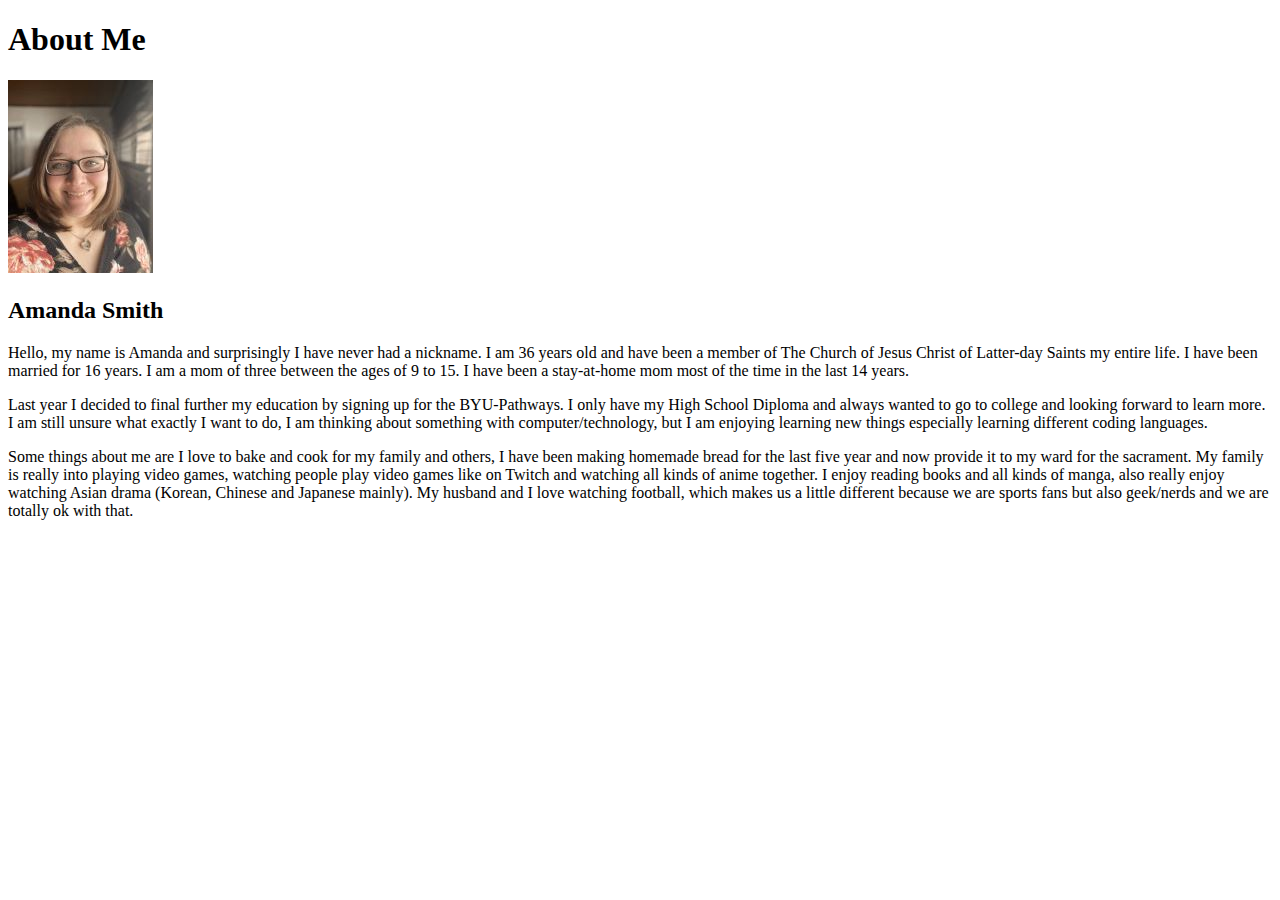
<file: aboutme/index.html>
<!DOCTYPE html>
<html lang="en">
<head>
    <meta charset="UTF-8">
    <meta http-equiv="X-UA-Compatible" content="IE=edge">
    <meta name="viewport" content="width=device-width, initial-scale=1.0">
    <title>All About Me</title>
</head>
<body>
    <h1>About Me</h1>
        <img alt= "Image of me?" src="images/myphoto.jpg">
    <h2>Amanda Smith</h2>
    <p>Hello, my name is Amanda and surprisingly I have never had a nickname. I am 36 years old and 
        have been a member of The Church of Jesus Christ of Latter-day Saints my entire life. I have been married for 16 years. 
        I am a mom of three between the ages of 9 to 15. I have been a stay-at-home mom most of the time in the last 14 years. 
    <p> Last year I decided to final further my education by signing up for the BYU-Pathways. I only have my High School Diploma and always
        wanted to go to college and looking forward to learn more. I am still unsure what 
        exactly I want to do, I am thinking about something with computer/technology, but I am enjoying learning 
        new things especially learning different coding languages.</p>
    <p>Some things about me are I love to bake and cook for my family and others, I have been making homemade bread 
        for the last five year and now provide it to my ward for the sacrament. My family is really into playing 
        video games, watching people play video games like on Twitch and watching all kinds of anime together. 
        I enjoy reading books and all kinds of manga, also really enjoy watching Asian drama (Korean, Chinese and Japanese mainly).
        My husband and I love watching football, which makes us a little different because we are sports fans but also geek/nerds 
        and we are totally ok with that.</p>
</body>
</html>
</file>
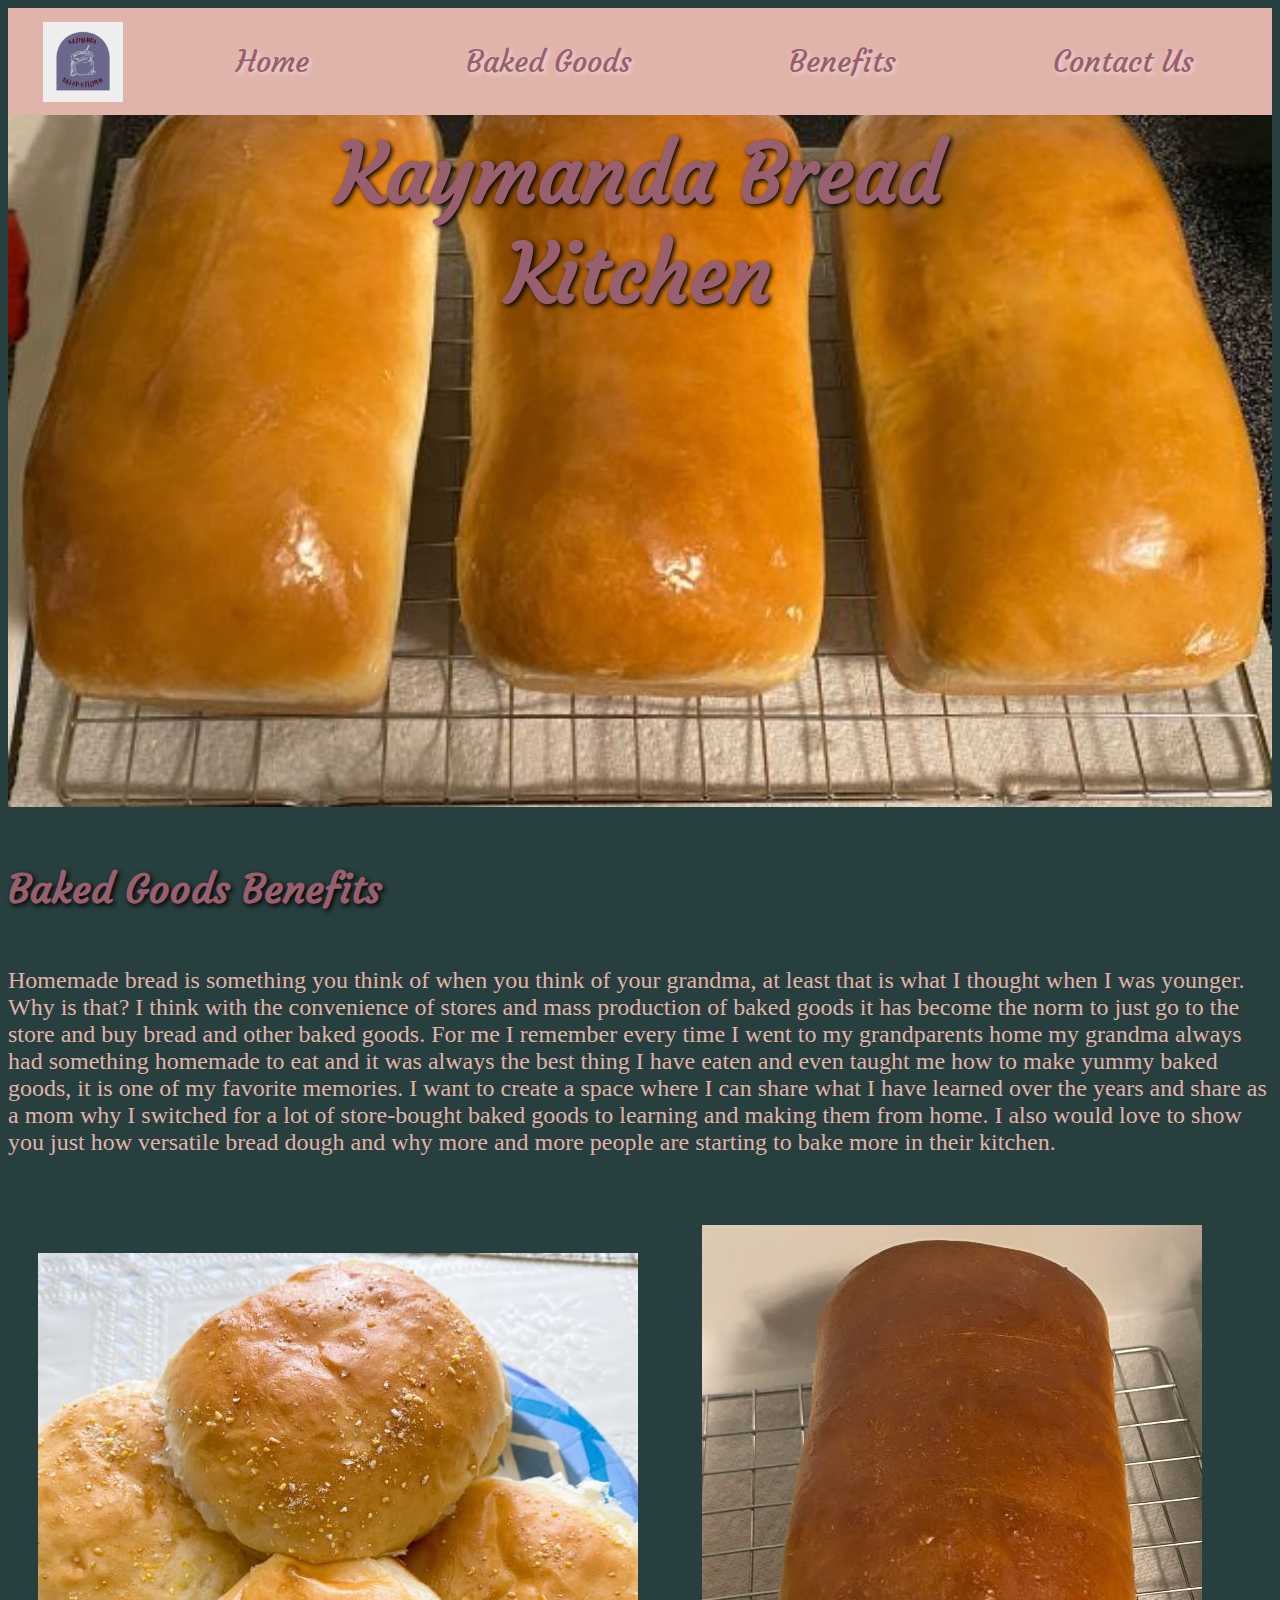
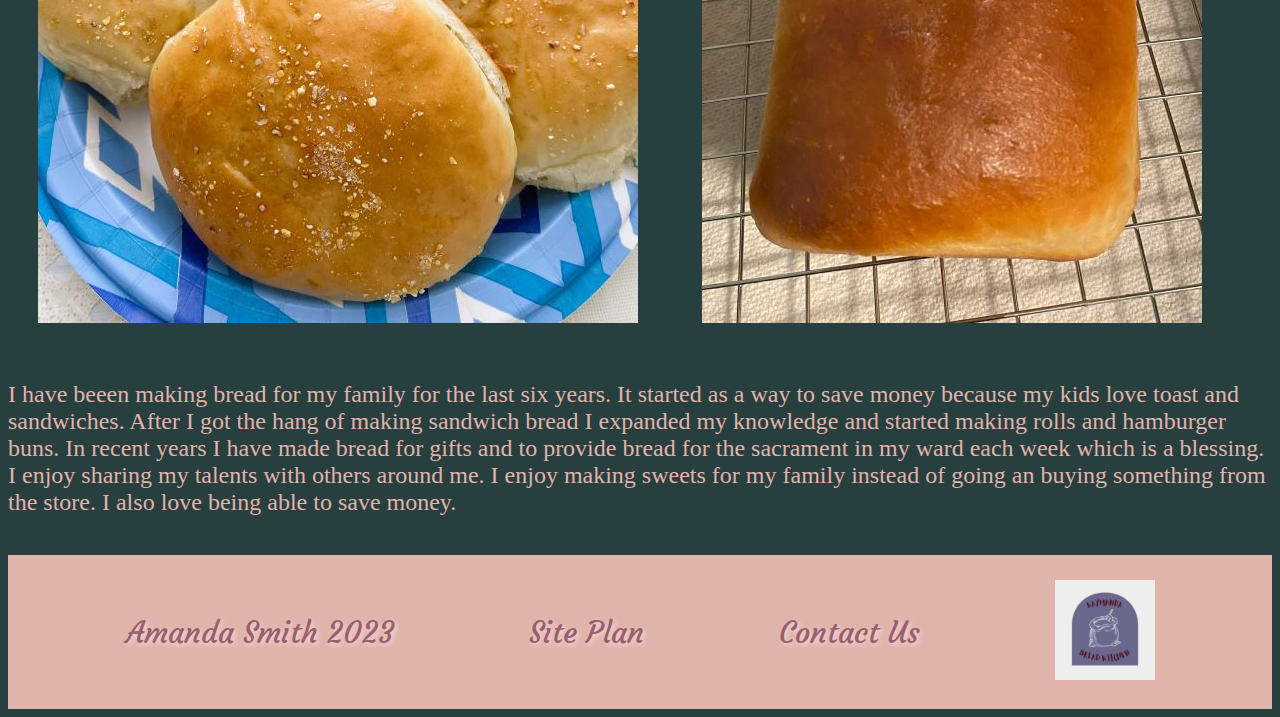
<file: bread4benefits/index.html>
<!DOCTYPE html>
<html lang="en">
<head>
    <meta charset="UTF-8">
    <meta name="viewport" content="width=device-width, initial-scale=1.0">
    <title>Kaymanda Bread Kitchen</title>
    <link rel="stylesheet" href="styles/style.css">
</head>
<body>
    <div id="content">
        <header>
            <a id="logo_link" href ="index.html">
             <img class="logo" src="images/kaymandalogo.png" alt="Kaymanda Logo">
            </a>
         <nav>
             <a href="index.html">Home</a>
                <a href="bakedgoods.html">Baked Goods</a>
            <a href="benefits.html">Benefits</a>
            <a href="contactus.html">Contact Us</a>
         </nav>
        </header>
    </div>
    <div id="hero">
         <div id="hero-box">
             <img id="hero-img" src="images/three_loaves.jpg" alt="Three Bread Loaves">
         </div>
         <section id="hero-msg">
              <h1 class="home-title">Kaymanda Bread Kitchen</h1>
             
        </section>
    </div>
    <main>
        <section class="msg">
            <h4>Baked Goods Benefits</h4>
            <p>Homemade bread is something you think of when you think of your grandma, at least that is what I thought when I was younger. Why is that? I think with the convenience of stores and mass production of baked goods it has become the norm to just go to the store and buy bread and other baked goods. For me I remember every time I went to my grandparents home my grandma always had something homemade to eat and it was always the best thing I have eaten and even taught me how to make yummy baked goods, it is one of my favorite memories. I want to create a space where I can share what I have learned over the years and share as a mom why I switched for a lot of store-bought baked goods to learning and making them from home. I also would love to show you just how versatile bread dough and why more and more people are starting to bake more in their kitchen.</p>
            <img class="buns" src="images/hamburger_buns.jpg" alt="hamburger buns">
            <img class="bread-loaf" src="images/bread_loaf.jpg" alt="bread loaf">
            <p>I have beeen making bread for my family for the last six years. It started as a way to save money because my kids love toast and sandwiches. After I got the hang of making sandwich bread I expanded my knowledge and started making rolls and hamburger buns. In recent years I have made bread for gifts and to provide bread for the sacrament in my ward each week which is a blessing. I enjoy sharing my talents with others around me. I enjoy making sweets for my family instead of going an buying something from the store. I also love being able to save money. </p>
        </section>

    </main>
    <footer>
        <p>Amanda Smith 2023</p>
        <p><a href="site-plan.html">Site Plan</a></p>
        <p><a href="contactus.html">Contact Us</a></p>
        <a id="icon" href ="index.html">
            <img class="icon" src="images/kaymandalogo.png" alt="Kaymanda icon">
       </a>
    </footer>
</body>
</html>
</file>
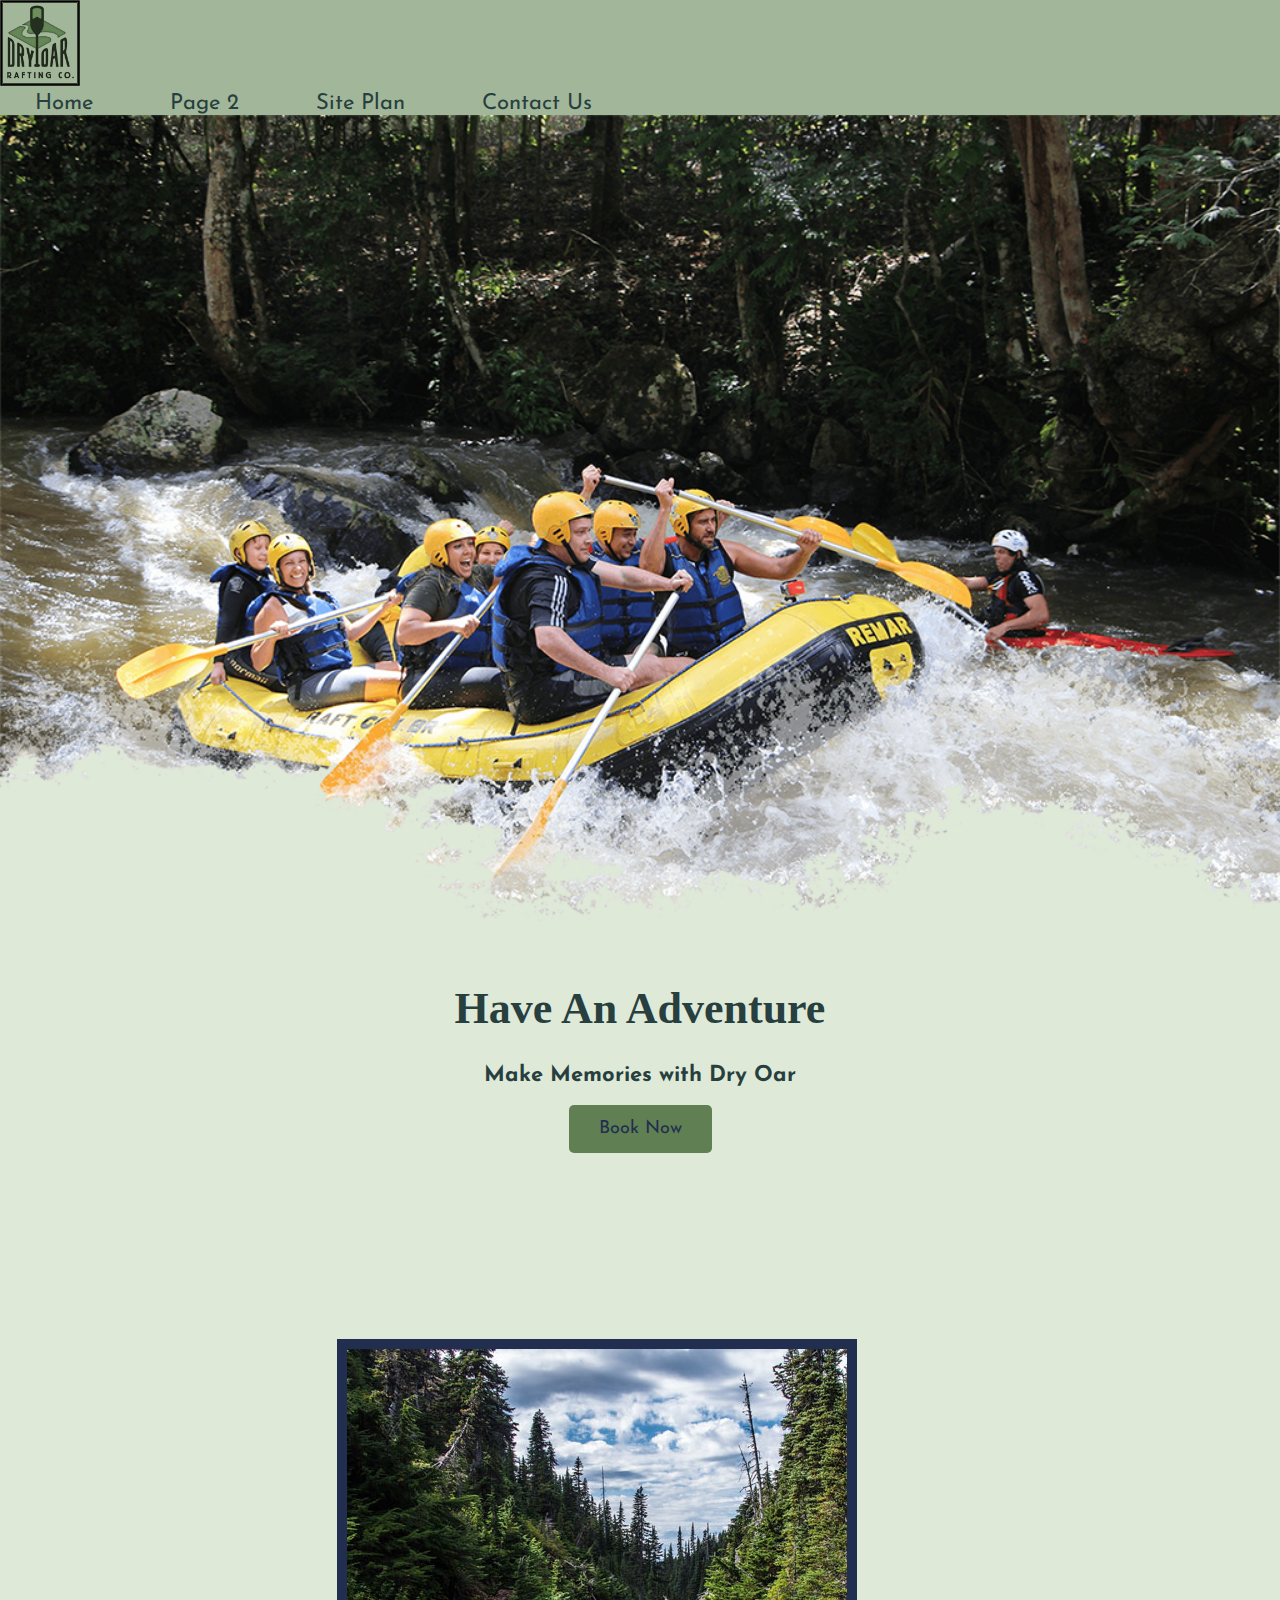
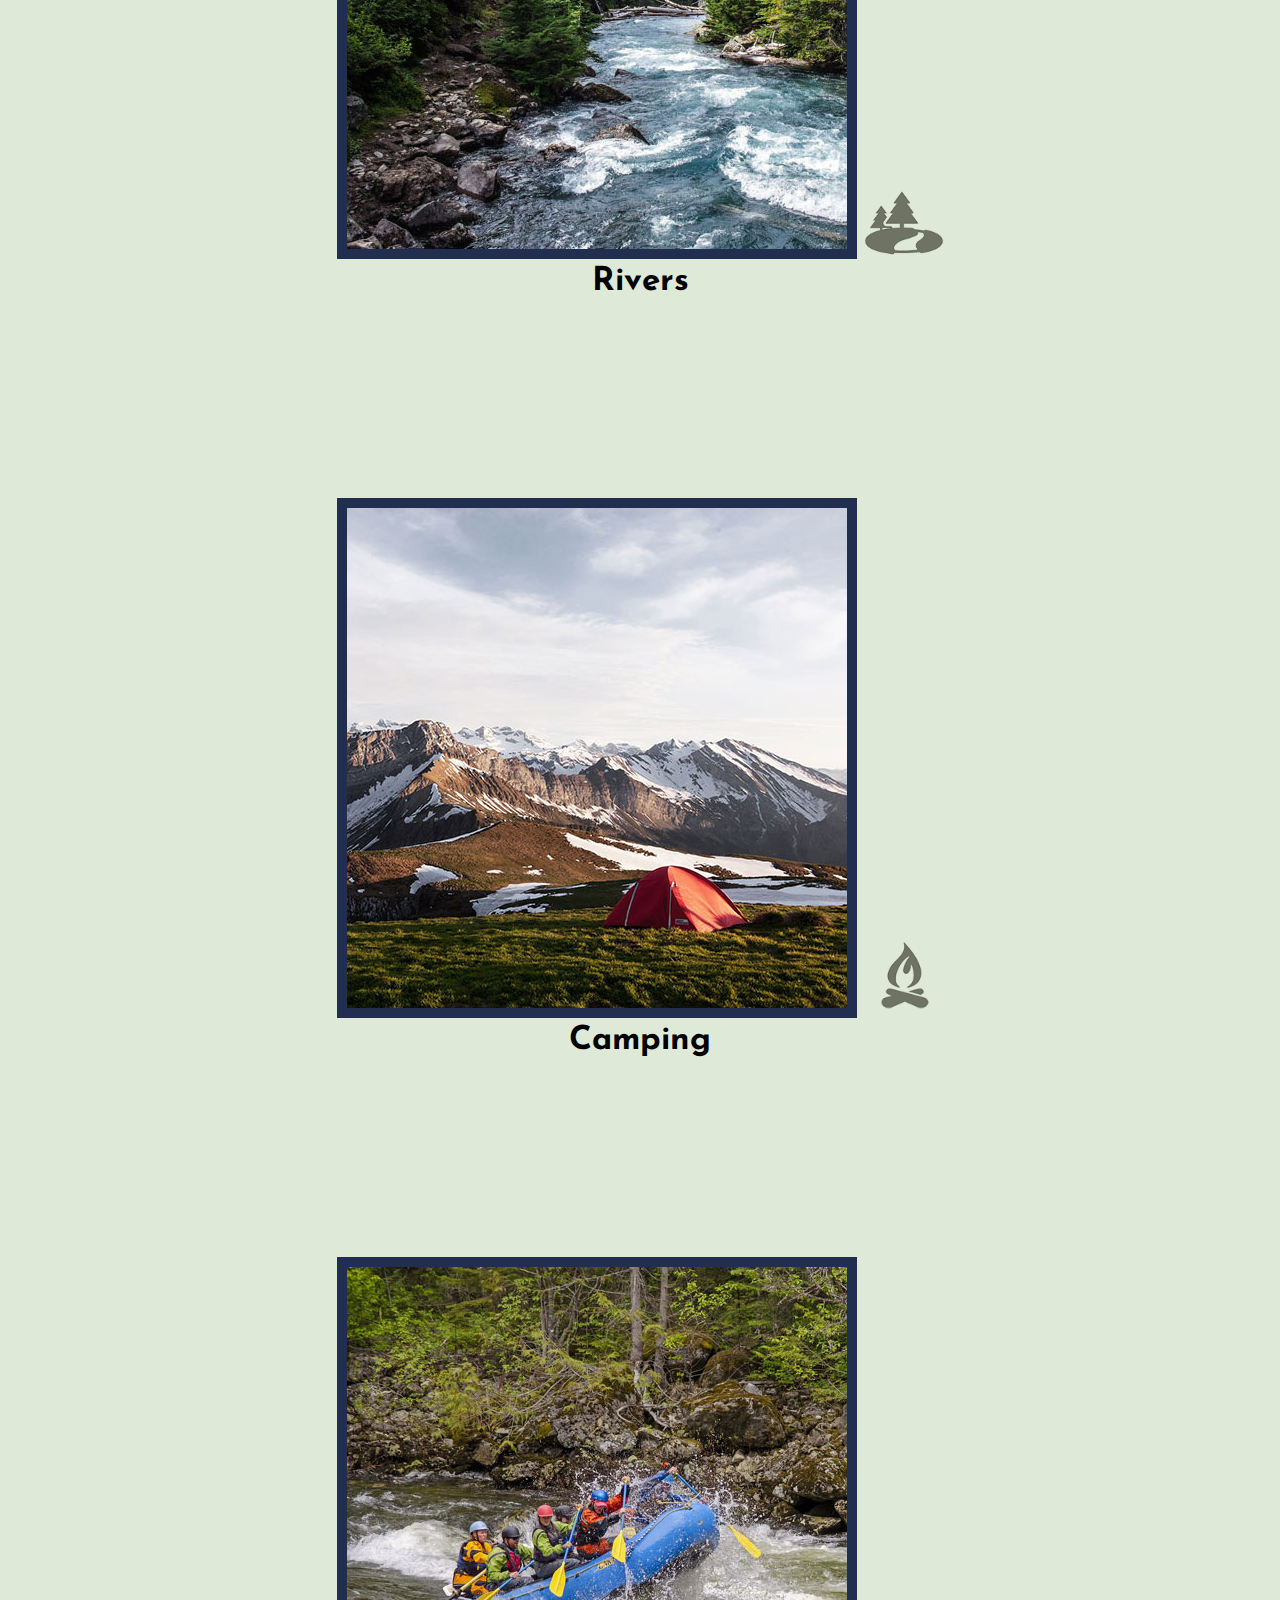
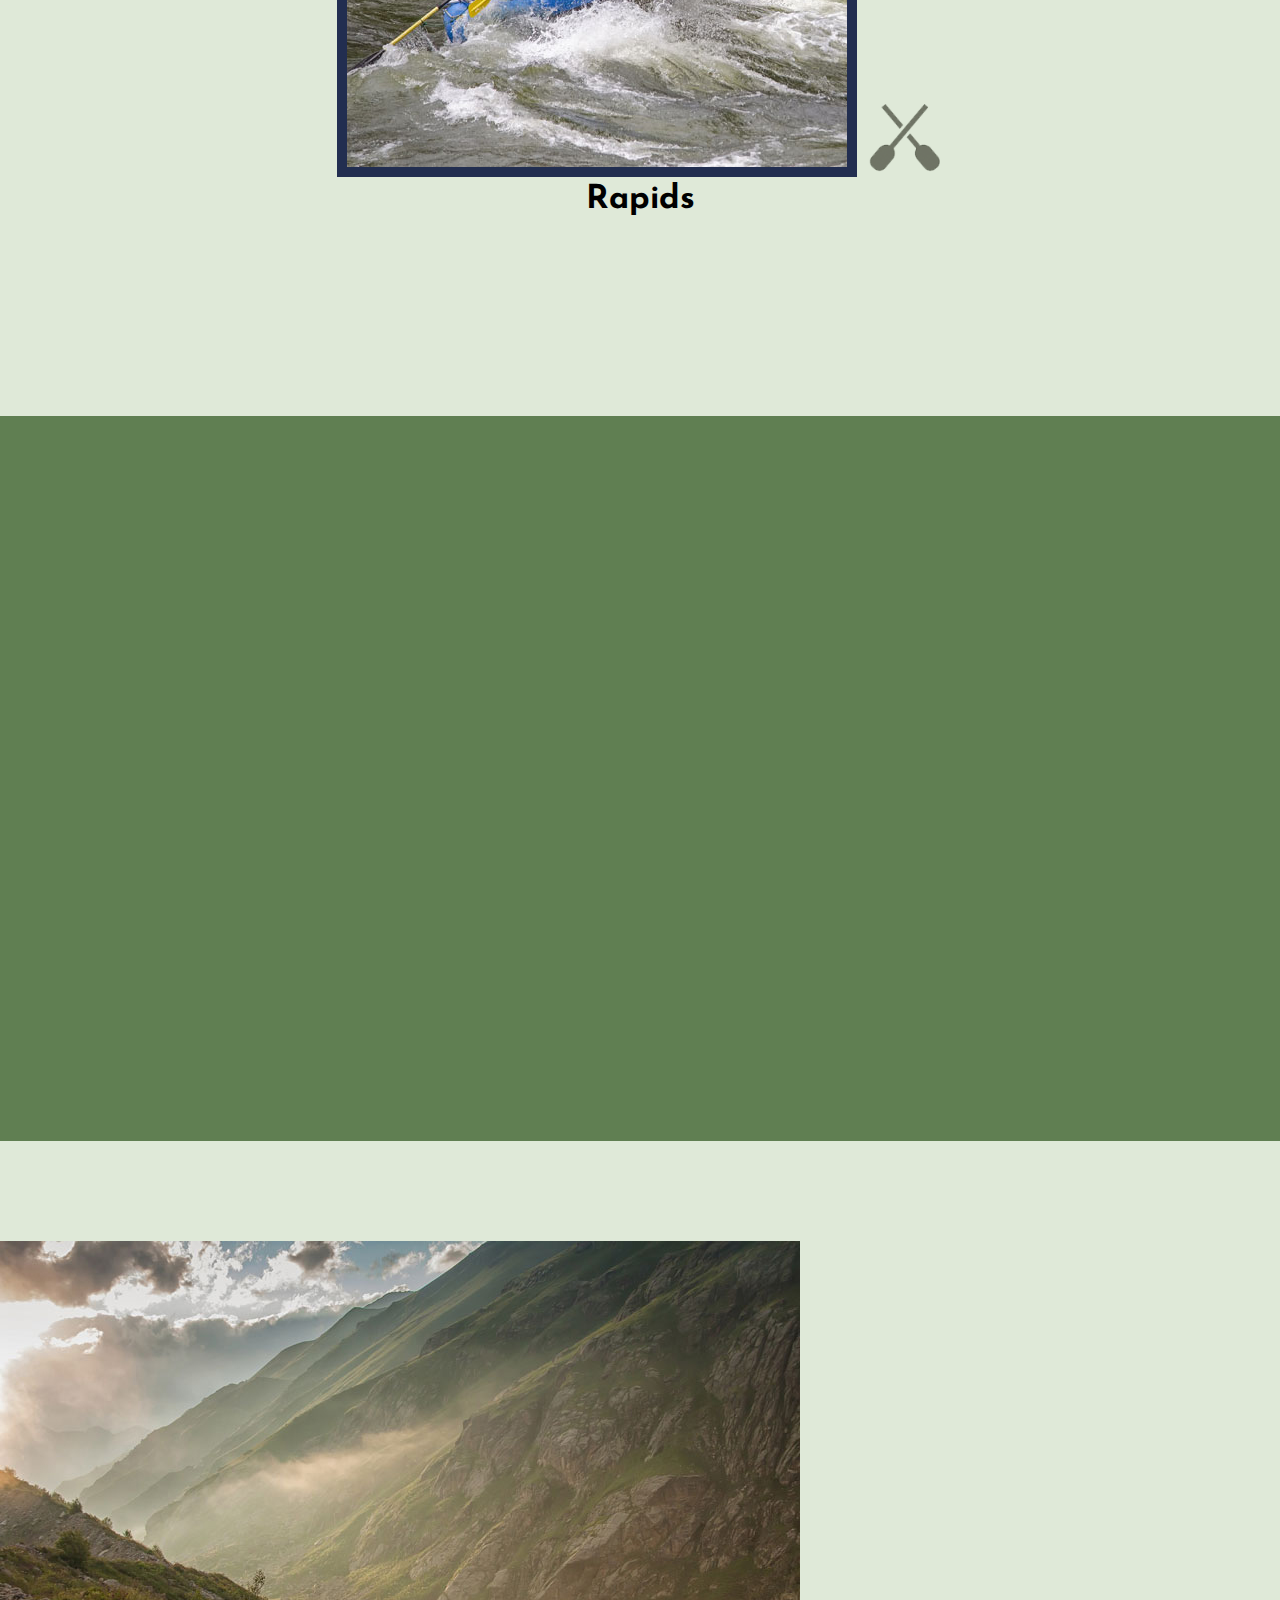
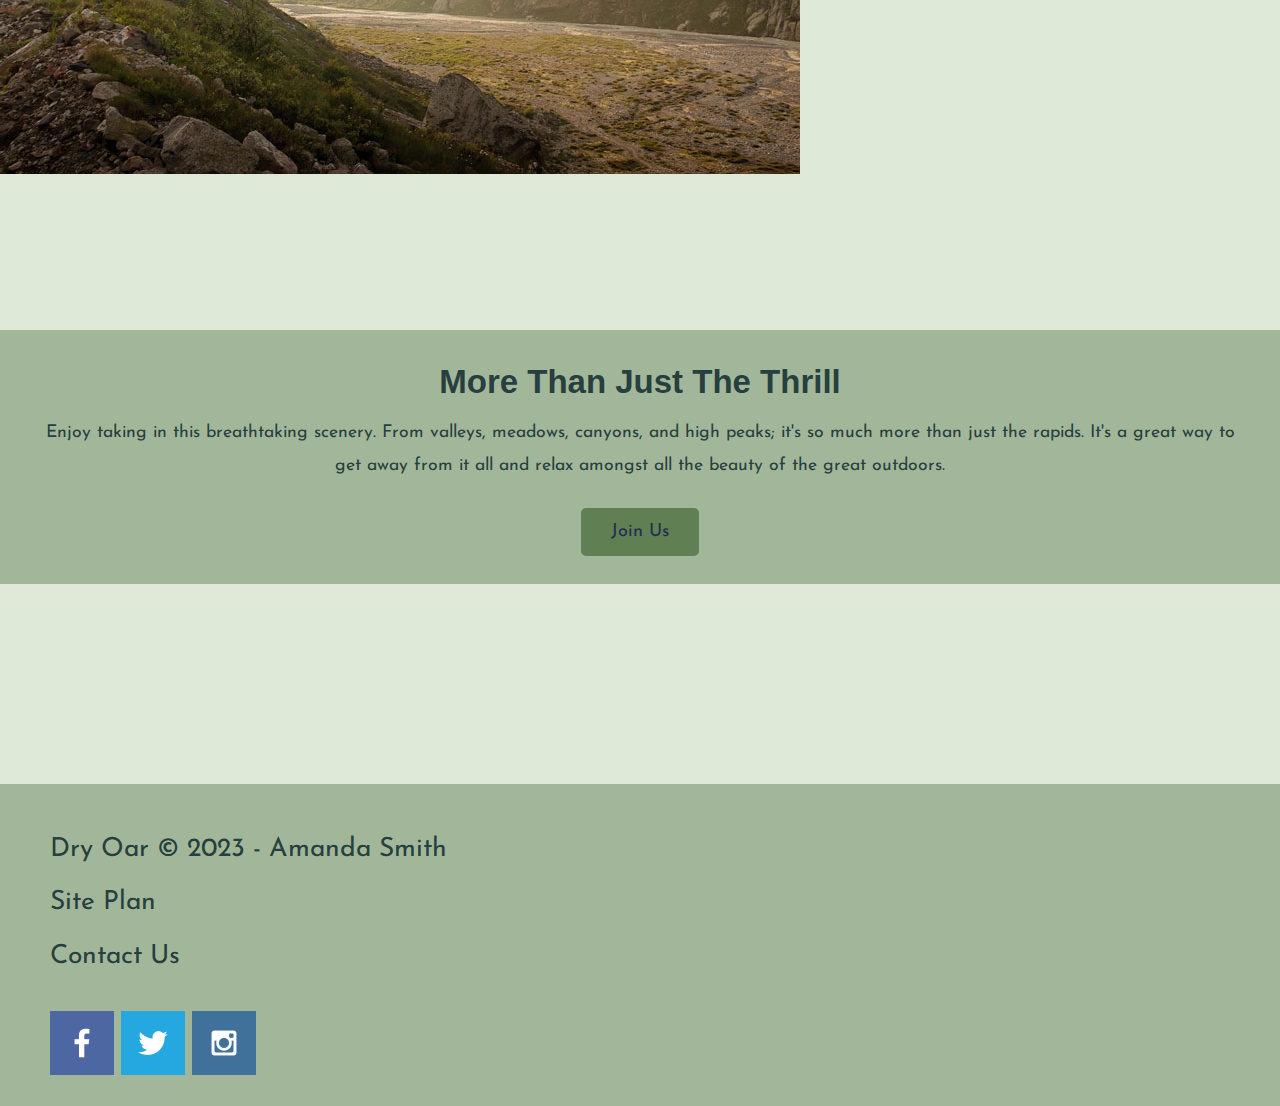
<file: wwr/index.html>
<!DOCTYPE html>
<html lang="en">
<head>
    <meta charset="UTF-8">
    <meta http-equiv="X-UA-Compatible" content="IE=edge">
    <meta name="viewport" content="width=device-width, initial-scale=1.0">
    <title>Whitewater Rafting Vacations | Dry Oar Boating | Home</title>
    <link rel="stylesheet" href="styles/style.css">
</head>
<body>
    <div id="content">
        <header>
            <a id="logo_link" href ="index.html">
             <img class="logo" src="images/dryoarlogo.png" alt="Dry Oar Logo">
            </a>
         <nav>
             <a href="index.html">Home</a>
                <a href="#">Page 2</a>
            <a href="site-plan-rafting.html">Site Plan</a>
            <a href="contactus.html">Contact Us</a>
         </nav>
        </header> 
   <div id="hero">
        <div id="hero-box">
            <img id="hero-img" src="images/hero.png" alt="People enjoying white water rafting">
        </div>
        <section id="hero-msg">
            <h1 class="home-title">Have An Adventure</h1>
            <h4>Make Memories with Dry Oar</h4>
            <div class="button-box">
                <a class="book" href="contactus.html">Book Now</a>
            </div>
        </section>
   </div>
   <main class="home-grid">
        <section class="rivers-card">
            <img class="card-img" src="images/rivers.jpg" alt="river in forest">
            <img class="icon" src="images/river_icon.png" alt="river icon">
            <h2>Rivers</h2>
        </section>
        <section class="camping-card">
            <img class="card-img" src="images/camping.jpg" alt="tent in mountains">
            <img class="icon" src="images/fire_icon.png" alt="fire icon">
            <h2>Camping</h2>
        </section>
        <section class="rapids-card">
            <img class="card-img" src="images/rapids.jpg" alt="rafting boat">
            <img class="icon" src="images/oars.png" alt="oars icon">
            <h2>Rapids</h2>
        </section>
        <div id="background"></div>
        <img class="mountains" src="images/mountains.jpg" alt="Misty mountains">
        <section class="msg">
            <h2>More Than Just The Thrill</h2>
            <p>Enjoy taking in this breathtaking scenery. From valleys, meadows, canyons, and high peaks; it's so much more than just the rapids. It's a great way to get away from it all and relax amongst all the beauty of the great outdoors. </p>
            <a class="join" href="rivers.html">Join Us</a>
        </section>
   </main>
        <footer>
            <p>Dry Oar &copy; 2023 - Amanda Smith</p>
            <p><a href="site-plan-rafting.html">Site Plan</a></p>
            <p><a href="contactus.html">Contact Us</a></p>
            <div class="social">
                <a href="https://facebook.com" target="_blank">
                    <img src="images/facebook.png" alt="fb icon">
                </a>
                <a href="https://twitter.com" target="_blank">
                    <img src="images/twitter.png" alt="twitter icon">
                </a>
                <a href="https://instagram.com" target="_blank">
                     <img src="images/instagram.png" alt="instagram icon">
                </a>
            </div>
        </footer>
    </div>
</body>
</html>
</file>
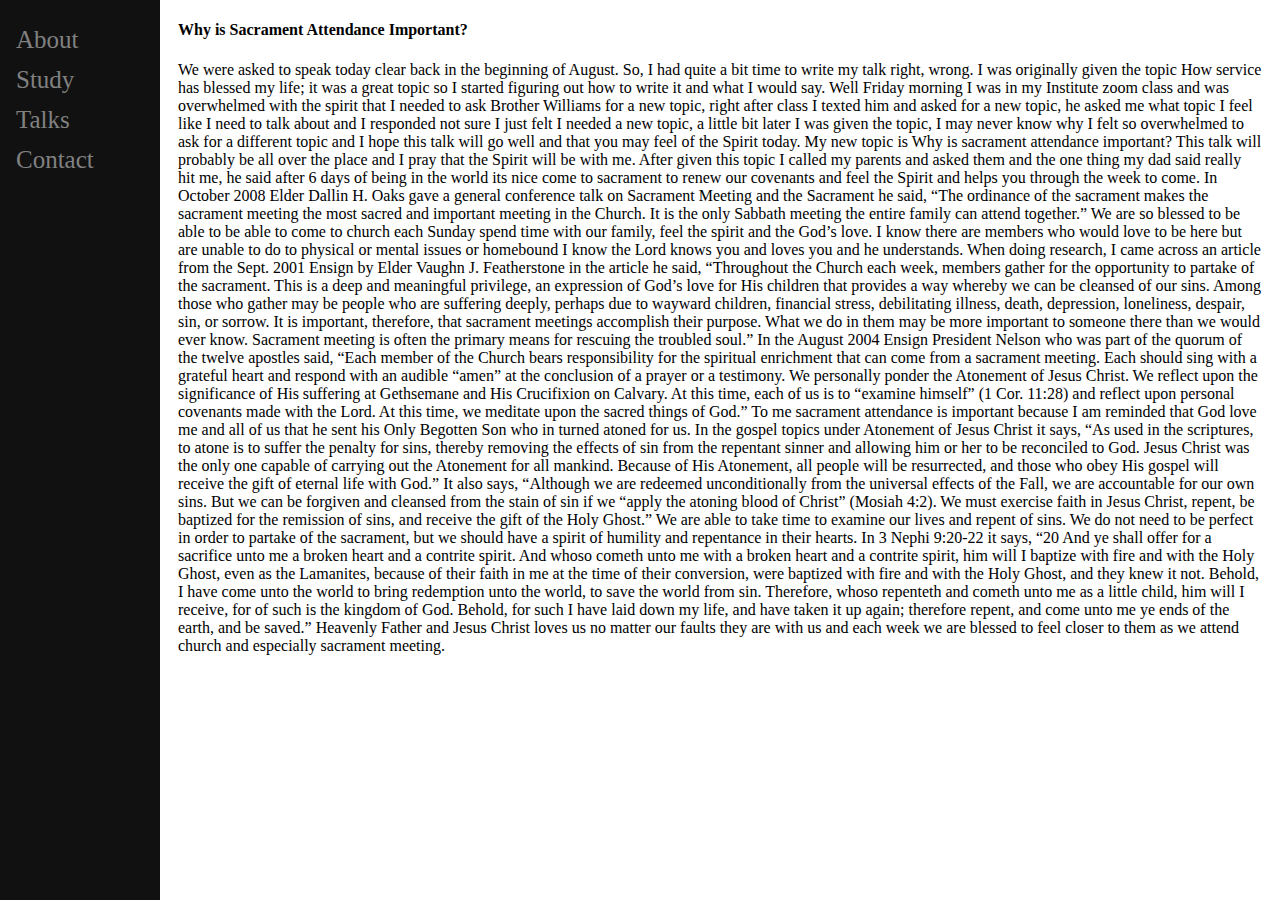
<file: component.html>
<!DOCTYPE html>
<html lang="en">
<head>
    <meta charset="UTF-8">
    <meta name="viewport" content="width=device-width, initial-scale=1.0">
    <link rel="stylesheet" type="text/css" href="component.css" />
    <title>Amanda's Sacrament Talk</title>
</head>
<body>
   <!-- Side navigation -->
<div class="sidenav">
    <a href="#">About</a>
    <a href="#">Study</a>
    <a href="#">Talks</a>
    <a href="#">Contact</a>
  </div>
  
  <!-- Page content -->
  <div class="main">
    <h4>Why is Sacrament Attendance Important?</h4>
    <p> We were asked to speak today clear back in the beginning of August. So, I had quite a bit time to write my talk right, wrong. I was originally given the topic How service has blessed my life; it was a great topic so I started figuring out how to write it and what I would say. Well Friday morning I was in my Institute zoom class and was overwhelmed with the spirit that I needed to ask Brother Williams for a new topic, right after class I texted him and asked for a new topic, he asked me what topic I feel like I need to talk about and I responded not sure I just felt I needed a new topic, a little bit later I was given the topic, I may never know why I felt so overwhelmed to ask for a different topic and I hope this talk will go well and that you may feel of the Spirit today. My new topic is Why is sacrament attendance important? This talk will probably be all over the place and I pray that the Spirit will be with me. After given this topic I called my parents and asked them and the one thing my dad said really hit me, he said after 6 days of being in the world its nice come to sacrament to renew our covenants and feel the Spirit and helps you through the week to come. In October 2008 Elder Dallin H. Oaks gave a general conference talk on Sacrament Meeting and the Sacrament he said, “The ordinance of the sacrament makes the sacrament meeting the most sacred and important meeting in the Church. It is the only Sabbath meeting the entire family can attend together.” We are so blessed to be able to be able to come to church each Sunday spend time with our family, feel the spirit and the God’s love. I know there are members who would love to be here but are unable to do to physical or mental issues or homebound I know the Lord knows you and loves you and he understands.  
        When doing research, I came across an article from the Sept. 2001 Ensign by Elder Vaughn J. Featherstone in the article he said, “Throughout the Church each week, members gather for the opportunity to partake of the sacrament. This is a deep and meaningful privilege, an expression of God’s love for His children that provides a way whereby we can be cleansed of our sins. Among those who gather may be people who are suffering deeply, perhaps due to wayward children, financial stress, debilitating illness, death, depression, loneliness, despair, sin, or sorrow. It is important, therefore, that sacrament meetings accomplish their purpose. What we do in them may be more important to someone there than we would ever know. Sacrament meeting is often the primary means for rescuing the troubled soul.”
        In the August 2004 Ensign President Nelson who was part of the quorum of the twelve apostles said, “Each member of the Church bears responsibility for the spiritual enrichment that can come from a sacrament meeting. Each should sing with a grateful heart and respond with an audible “amen” at the conclusion of a prayer or a testimony. We personally ponder the Atonement of Jesus Christ. We reflect upon the significance of His suffering at Gethsemane and His Crucifixion on Calvary. At this time, each of us is to “examine himself” (1 Cor. 11:28) and reflect upon personal covenants made with the Lord. At this time, we meditate upon the sacred things of God.”
        To me sacrament attendance is important because I am reminded that God love me and all of us that he sent his Only Begotten Son who in turned atoned for us. In the gospel topics under Atonement of Jesus Christ it says, “As used in the scriptures, to atone is to suffer the penalty for sins, thereby removing the effects of sin from the repentant sinner and allowing him or her to be reconciled to God. Jesus Christ was the only one capable of carrying out the Atonement for all mankind. Because of His Atonement, all people will be resurrected, and those who obey His gospel will receive the gift of eternal life with God.”  It also says, “Although we are redeemed unconditionally from the universal effects of the Fall, we are accountable for our own sins. But we can be forgiven and cleansed from the stain of sin if we “apply the atoning blood of Christ” (Mosiah 4:2). We must exercise faith in Jesus Christ, repent, be baptized for the remission of sins, and receive the gift of the Holy Ghost.”  We are able to take time to examine our lives and repent of sins. We do not need to be perfect in order to partake of the sacrament, but we should have a spirit of humility and repentance in their hearts. In 3 Nephi 9:20-22 it says, “20 And ye shall offer for a sacrifice unto me a broken heart and a contrite spirit. And whoso cometh unto me with a broken heart and a contrite spirit, him will I baptize with fire and with the Holy Ghost, even as the Lamanites, because of their faith in me at the time of their conversion, were baptized with fire and with the Holy Ghost, and they knew it not. Behold, I have come unto the world to bring redemption unto the world, to save the world from sin. Therefore, whoso repenteth and cometh unto me as a little child, him will I receive, for of such is the kingdom of God. Behold, for such I have laid down my life, and have taken it up again; therefore repent, and come unto me ye ends of the earth, and be saved.” Heavenly Father and Jesus Christ loves us no matter our faults they are with us and each week we are blessed to feel closer to them as we attend church and especially sacrament meeting.</p>
  </div> 
</body>
</html>
</file>
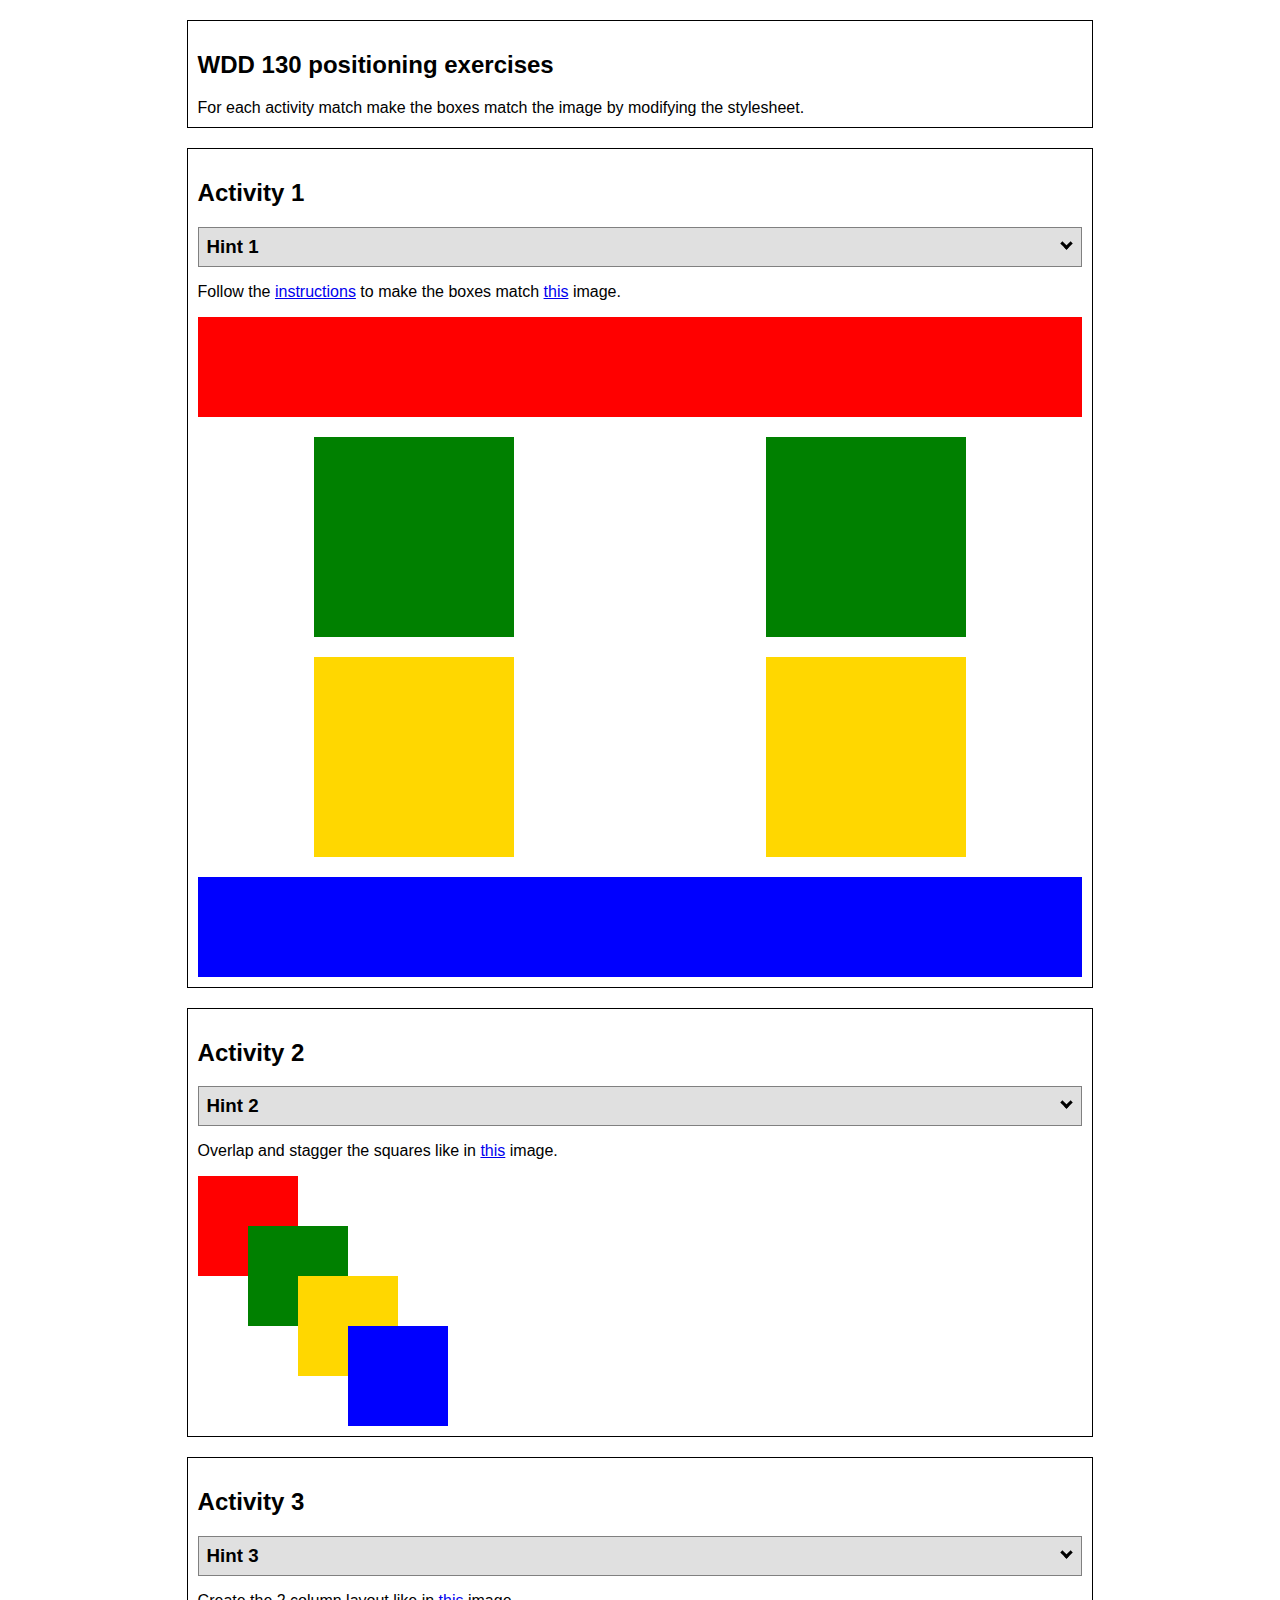
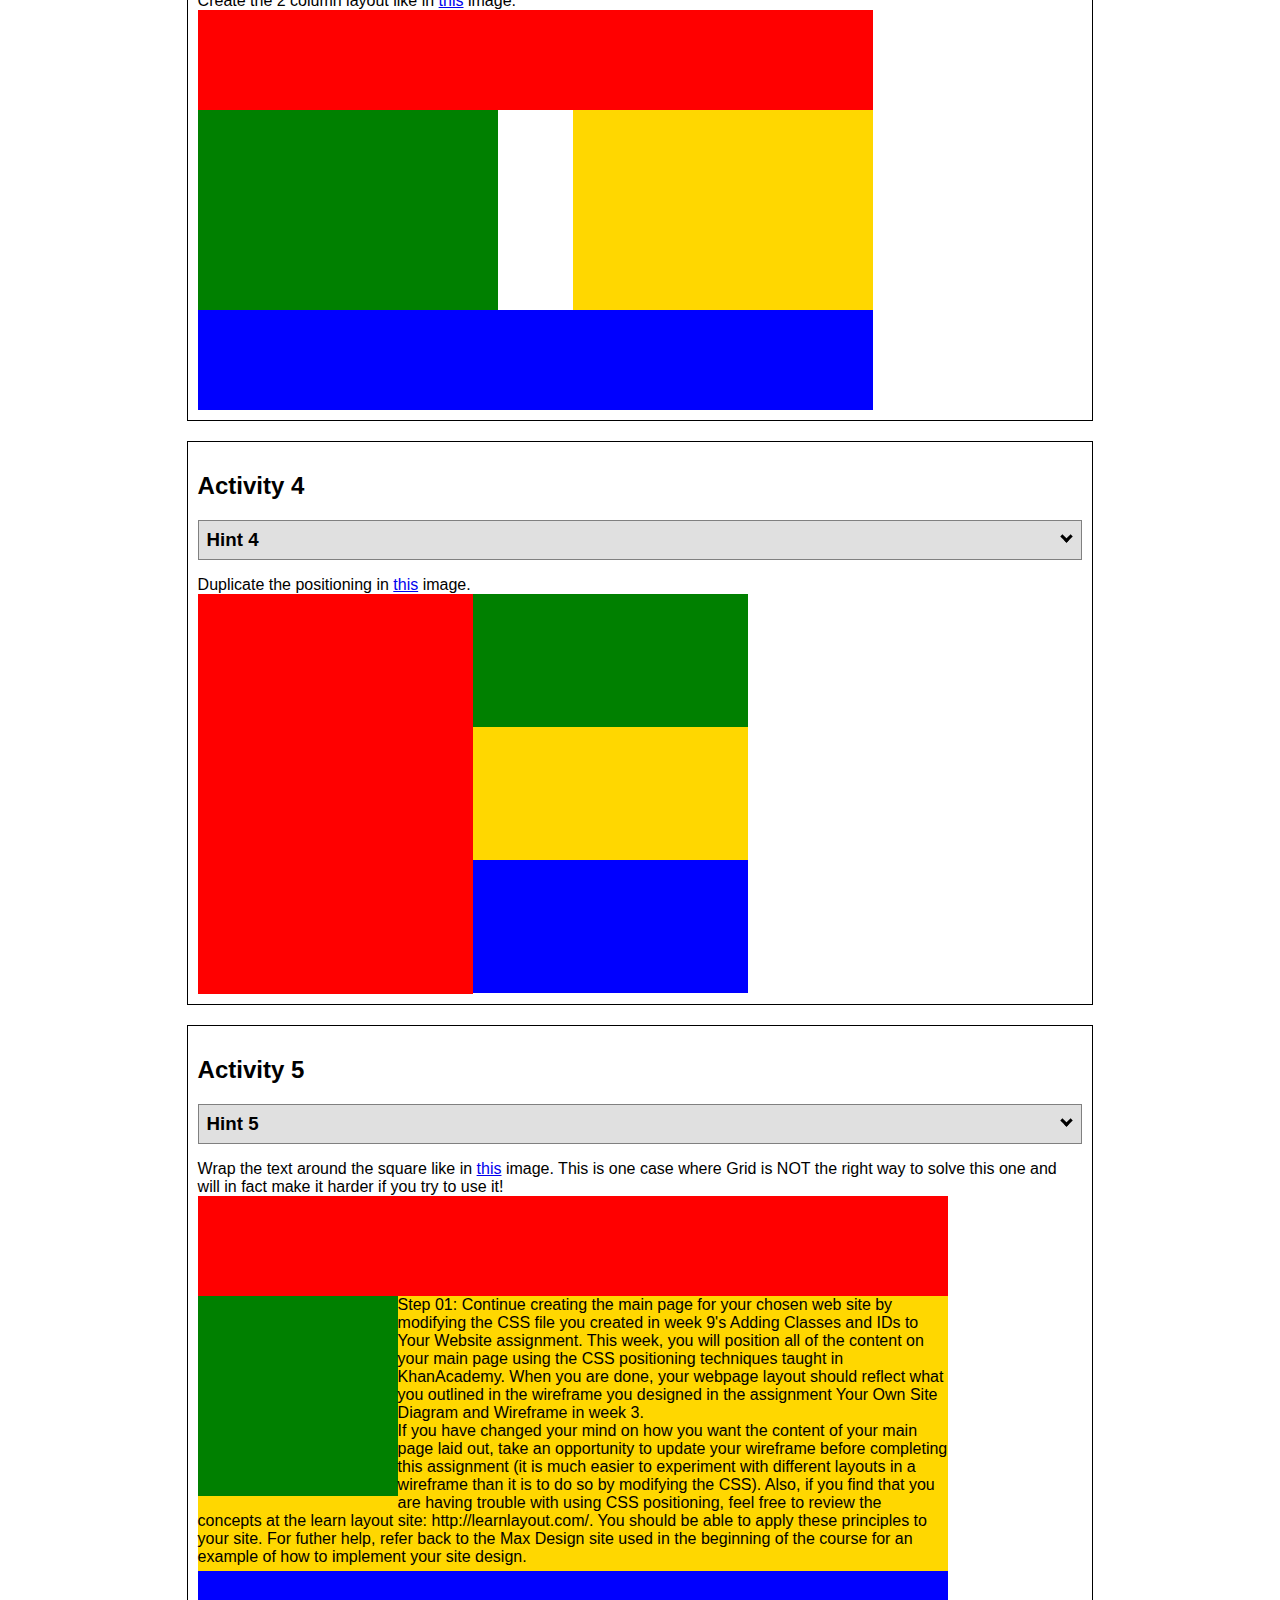
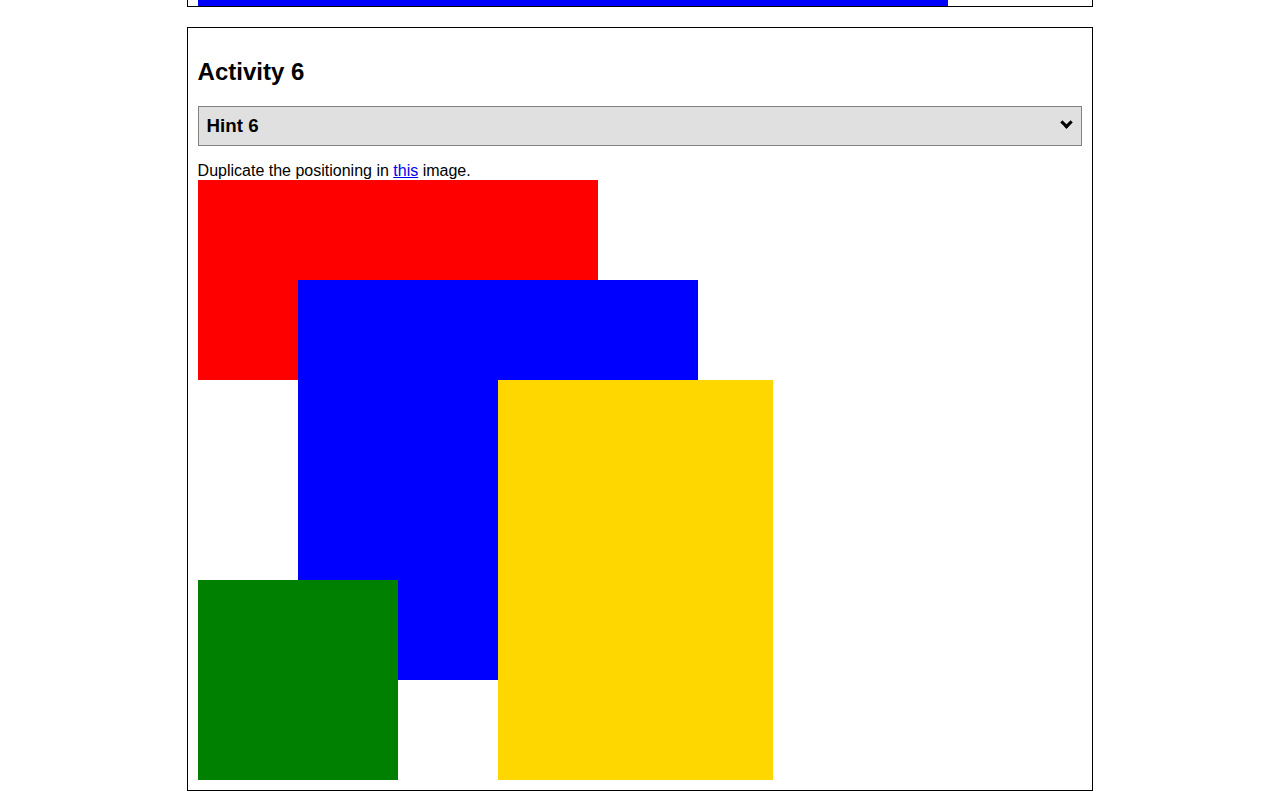
<file: positioning.html>
<!DOCTYPE html>
<html lang="en">
    <head>
    <!-- HTML - Name: positioning.html -->
    <title>Positioning Activity</title>
    <link rel="stylesheet" type="text/css" href="positionstyles.css" />
    </head>
    <body>
    <div class="activity">
        <h2>WDD 130 positioning exercises</h2>
        For each activity match make the boxes match the image by modifying the stylesheet.</div>
    <div class="activity">
        <h2>Activity 1</h2>
        <section class="hint"><input type="checkbox" ><i></i> <h3>Hint 1</h3><div><p>Check out the <a href="https://byui-wdd.github.io/wdd130/activities/css-positioning.html" target="_blank">activity instructions</a> in Ilearn!</p></div></section>
        <p>Follow the <a href="https://byui-wdd.github.io/wdd130/activities/css-positioning.html" target="_blank">instructions</a> to make the boxes match  <a href="https://byui-wdd.github.io/wdd130/images/example1.png" target="_blank">this</a> image.</p>
        <div class="content1" >
        <div class="red1" ></div>
        <div class="green1" ></div>
        <div class="green1" ></div>
        <div class="yellow1"></div>
        <div class="yellow1"></div>
        <div class="blue1"></div>
        </div>
    </div>
    <div class="activity">
        <h2>Activity 2</h2>
        <section class="hint"><input type="checkbox" > <h3>Hint 2</h3><i></i><div><p>Remember that the best way to shift elements around slightly on the page is with Margins.  You could also use Grid.  Either would work for this. If you choose margin remember that you can use a <em>negative</em> margin. (ie margin-top: -20px;)</p><h4>Properties used:</h4><ul><li>margin-top, margin-left</li><li>...or...</li><li>grid-template-columns: 50px 50px 50px 50px 50px</li></ul></div></section>
        <p>Overlap and stagger the squares like in <a href="https://byui-wdd.github.io/wdd130/images/example2.png" target="_blank">this</a> image.</p>
        <div class="content2" >
        <div class="red2" ></div>
        <div class="green2" ></div>
        <div class="yellow2"></div>
        <div class="blue2"></div>
        </div>
    </div>
    <div class="activity">
        <h2>Activity 3</h2>
        <section class="hint"><input type="checkbox" > <h3>Hint 3</h3><i></i><div><p>This one is going to be best solved with CSS Grid. Remember to make the boxes the right width first...then start moving them around. </p><h4>Properties used:</h4><ul><li>display:grid;</li><li>grid-template-columns:</li><li>grid-column-gap:</li>
        <li>grid-column:</li>  </ul></div></section>
        Create the 2 column layout like in <a href="https://byui-wdd.github.io/wdd130/images/example3.png" target="_blank">this</a>  image.
        <div class="content3" >
        <div class="red3" ></div>
        <div class="green3" ></div>
        <div class="yellow3"></div>
        <div class="blue3"></div>
        </div>
    </div>
    <div class="activity">
        <h2>Activity 4</h2>
        <section class="hint"><input type="checkbox" > <h3>Hint 4</h3><i></i><div><p>For the others we have been primarily concerned with width. For this one you will need to adjust height as well. </p><h4>Properties used:</h4><ul><li>display:grid;</li><li>grid-template-columns:</li><li>grid-row:</li></ul></div></section>
        Duplicate the positioning in <a href="https://byui-wdd.github.io/wdd130/images/example4.png" target="_blank">this</a> image. 
        <div class="content4" >
        <div class="red4" ></div>
        <div class="green4" ></div>
        <div class="yellow4"></div>
        <div class="blue4"></div>
        </div>
    </div>

    <div class="activity">
        <h2>Activity 5</h2>
        <section class="hint"><input type="checkbox" > <h3>Hint 5</h3><i></i><div><p>Grid is <strong>not</strong> the right way to do this.  In fact there is only one way to really do that...and that is with float. Remember that we float the thing we want the text to wrap around.  Also remember to start by making all the shapes the right size and shape.</p><h4>Properties used:</h4><ul><li>float: left;</li></ul></div></section>
        Wrap the text around the square like in <a href="https://byui-wdd.github.io/wdd130/images/example5.png" target="_blank">this</a> image. This is one case where Grid is NOT the right way to solve this one and will in fact make it harder if you try to use it!
        <div class="content5" >
        <div class="red5" ></div>
        <div class="green5" ></div>
        <div class="yellow5">Step 01: Continue creating the main page for your chosen web site by modifying the CSS file you created in week 9's Adding Classes and IDs to Your Website assignment. This week, you will position all of the content on your main page using the CSS positioning techniques taught in KhanAcademy. When you are done, your webpage layout should reflect what you outlined in the wireframe you designed in the assignment Your Own Site Diagram and Wireframe in week 3. <br />
            If you have changed your mind on how you want the content of your main page laid out, take an opportunity to update your wireframe before completing this assignment (it is much easier to experiment with different layouts in a wireframe than it is to do so by modifying the CSS). Also, if you find that you are having trouble with using CSS positioning, feel free to review the concepts at the learn layout site: http://learnlayout.com/. You should be able to apply these principles to your site. For futher help, refer back to the Max Design site used in the beginning of the course for an example of how to implement your site design.</div>
        <div class="blue5"></div>
        </div>
    </div>
    <div class="activity">
        <h2>Activity 6</h2>
        <section class="hint"><input type="checkbox" > <h3>Hint 6</h3><i></i><div><p>This one is all about visualizing the grid behind the layout. If you are having a hard time doing that first: all the sizes are even multiples of 100, and second here is another example with the lines drawn: <a href="https://byui-wdd.github.io/wdd130/images/example6-hint.png" target="_blank">example 6 with lines</a>. For this one you will find it easiest if you use px for the column width. You can also use <kbd>z-index</kbd> to control the element layering.    </p><h4>Properties used:</h4><ul><li>display:grid;</li><li>grid-template-columns:</li><li>grid-column:</li><li>grid-row:</li><li><a href="https://www.w3schools.com/cssref/pr_pos_z-index.asp" target="_blank">z-index:</a></li></ul></div></section>
        Duplicate the positioning in <a href="https://byui-wdd.github.io/wdd130/images/example6.png" target="_blank">this</a> image.
        <div class="content6" >
        <div class="red6" ></div>
        <div class="green6" ></div>
        <div class="yellow6"></div>
        <div class="blue6"></div>
        </div>
    </div>
    </body>
</html>
</file>
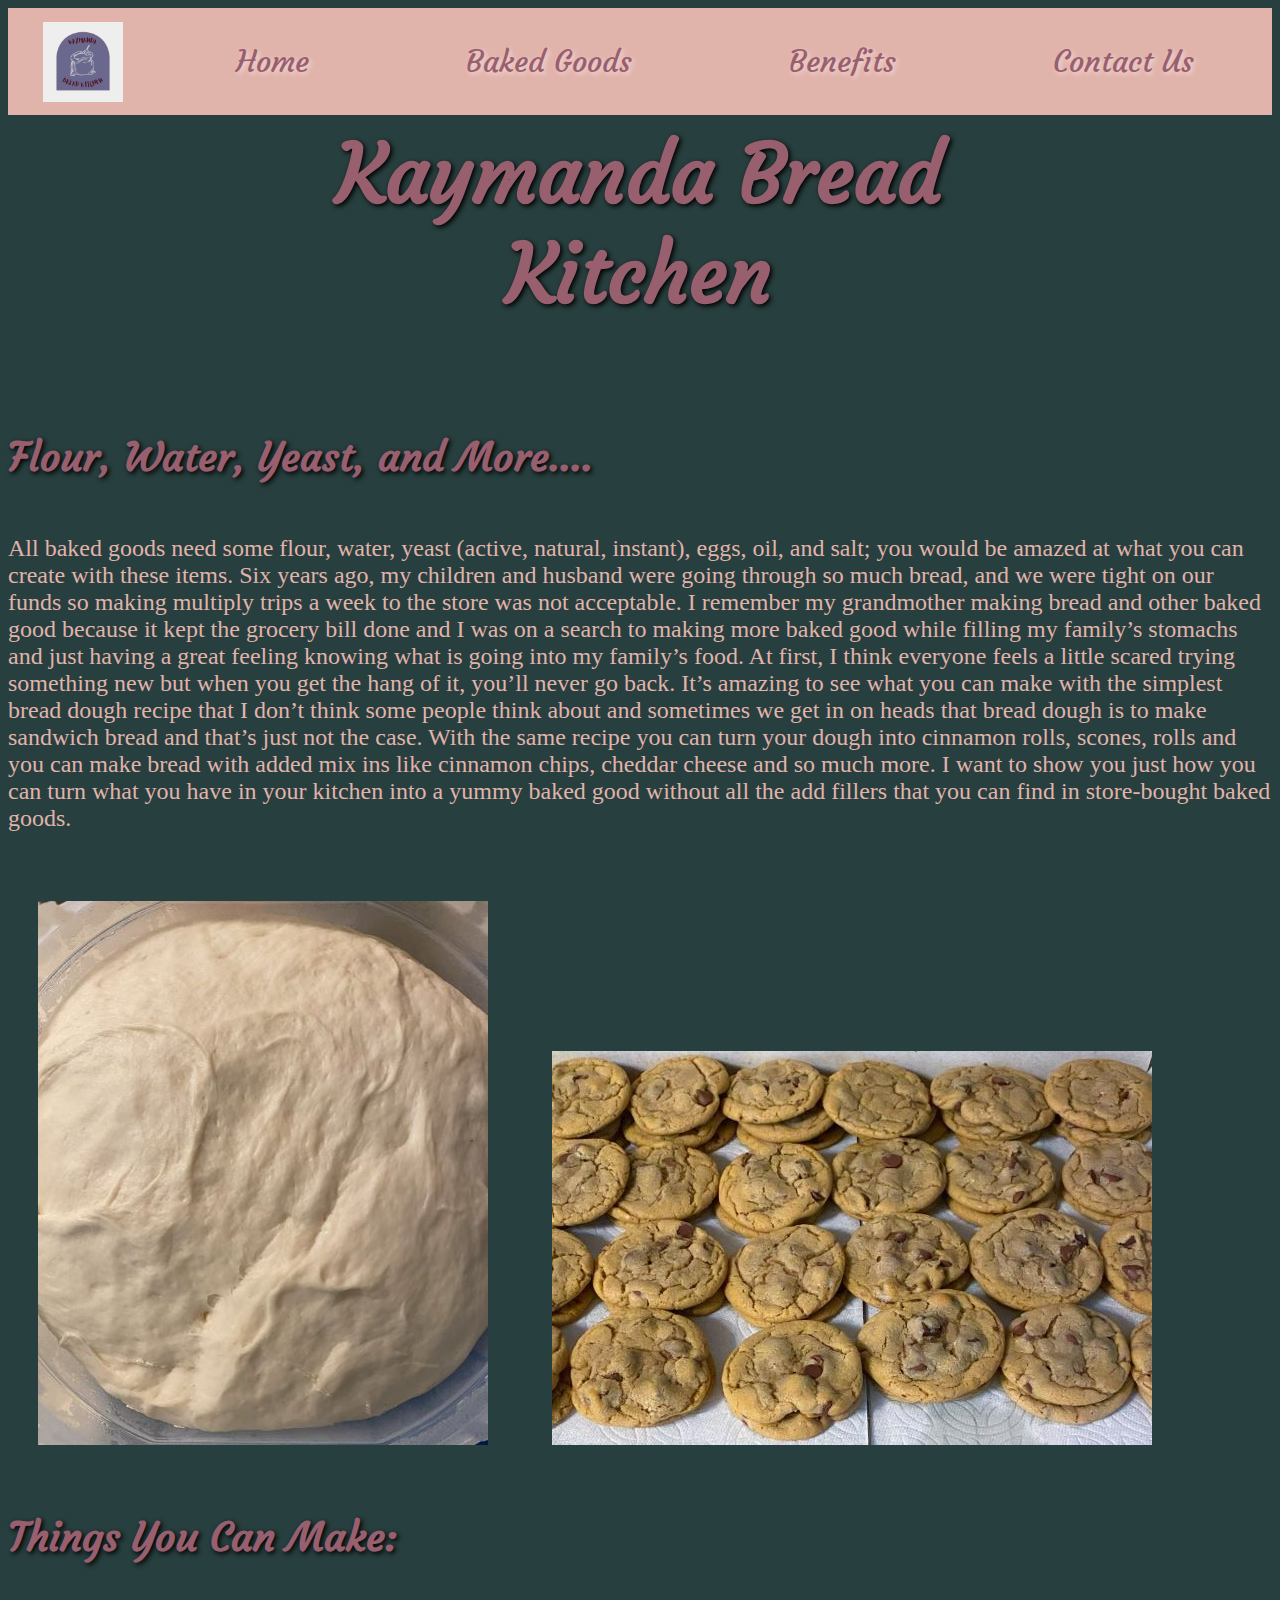
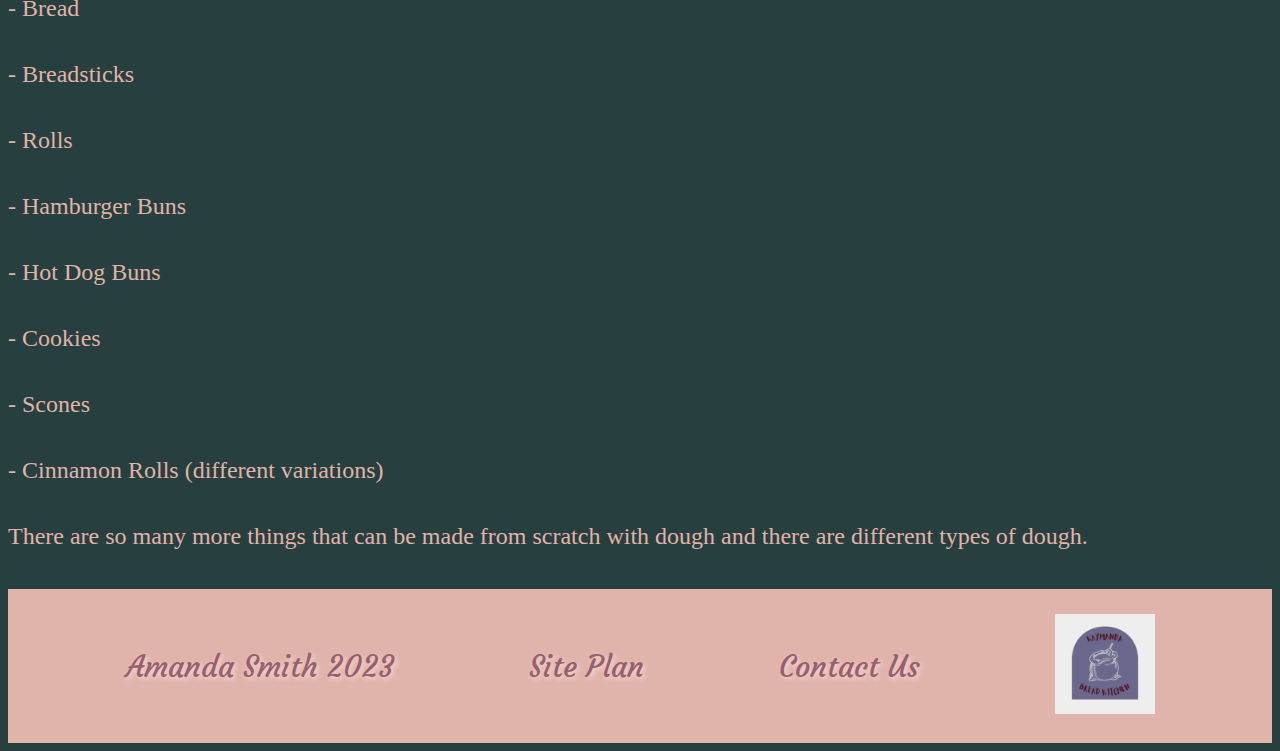
<file: bread4benefits/bakedgoods.html>
<!DOCTYPE html>
<html lang="en">
<head>
    <meta charset="UTF-8">
    <meta name="viewport" content="width=device-width, initial-scale=1.0">
    <title>Kaymanda Bread Kitchen</title>
    <link rel="stylesheet" href="styles/style.css">
</head>
<body>
    <div id="content">
        <header>
            <a id="logo_link" href ="index.html">
             <img class="logo" src="images/kaymandalogo.png" alt="Kaymanda Logo">
            </a>
         <nav>
             <a href="index.html">Home</a>
                <a href="bakedgoods.html">Baked Goods</a>
            <a href="benefits.html">Benefits</a>
            <a href="contactus.html">Contact Us</a>
         </nav>
        </header>
    </div>
    <div id="hero">
        <section id="hero-msg">
             <h1 class="home-title">Kaymanda Bread Kitchen</h1>
                
        </section>
    </div>
    <main>
        <section class="msg-goods">
            <h4>Flour, Water, Yeast, and More....</h4>
            <p>All baked goods need some flour, water, yeast (active, natural, instant), eggs, oil, and salt; you would be amazed at what you can create with these items. Six years ago, my children and husband were going through so much bread, and we were tight on our funds so making multiply trips a week to the store was not acceptable. I remember my grandmother making bread and other baked good because it kept the grocery bill done and I was on a search to making more baked good while filling my family’s stomachs and just having a great feeling knowing what is going into my family’s food. At first, I think everyone feels a little scared trying something new but when you get the hang of it, you’ll never go back. It’s amazing to see what you can make with the simplest bread dough recipe that I don’t think some people think about and sometimes we get in on heads that bread dough is to make sandwich bread and that’s just not the case. With the same recipe you can turn your dough into cinnamon rolls, scones, rolls and you can make bread with added mix ins like cinnamon chips, cheddar cheese and so much more. I want to show you just how you can turn what you have in your kitchen into a yummy baked good without all the add fillers that you can find in store-bought baked goods.</p>
            <img class="dough" src="images/bread_dough.jpg" alt="bread dough">
            <img class="cookies" src="images/cookies.jpg" alt="cookies">
            <h2>Things You Can Make:</h2>
            <p>- Bread</p>
            <p>- Breadsticks</p>
            <p>- Rolls</p>
            <p>- Hamburger Buns</p>
            <p>- Hot Dog Buns</p>
            <p>- Cookies</p>
            <p>- Scones</p>
            <p>- Cinnamon Rolls (different variations)</p>
            <p>There are so many more things that can be made from scratch with dough and there are different types of dough.</p>
        </section>

    </main>
    <footer>
        <p>Amanda Smith 2023</p>
        <p><a href="site-plan.html">Site Plan</a></p>
        <p><a href="contactus.html">Contact Us</a></p>
        <a id="icon" href ="index.html">
            <img class="icon" src="images/kaymandalogo.png" alt="Kaymanda icon">
       </a>
    </footer>
</body>
</html>
</file>
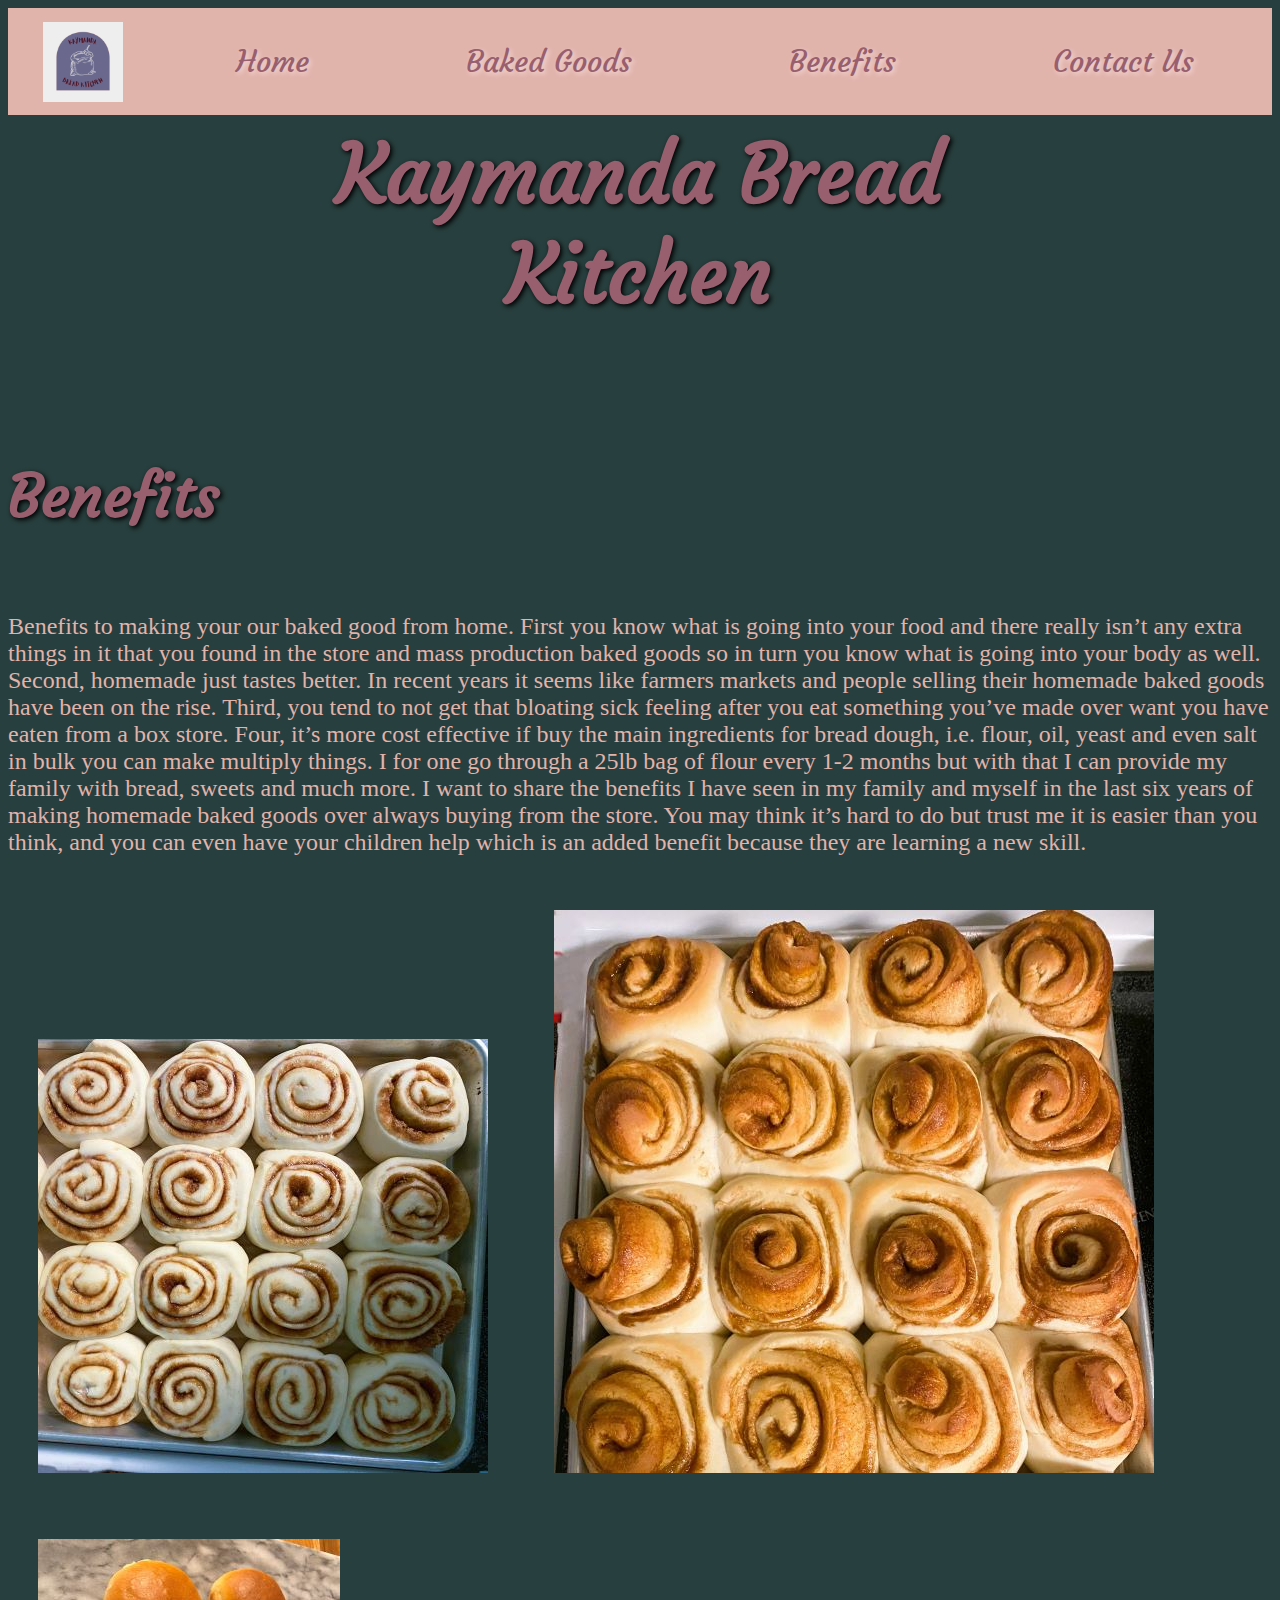
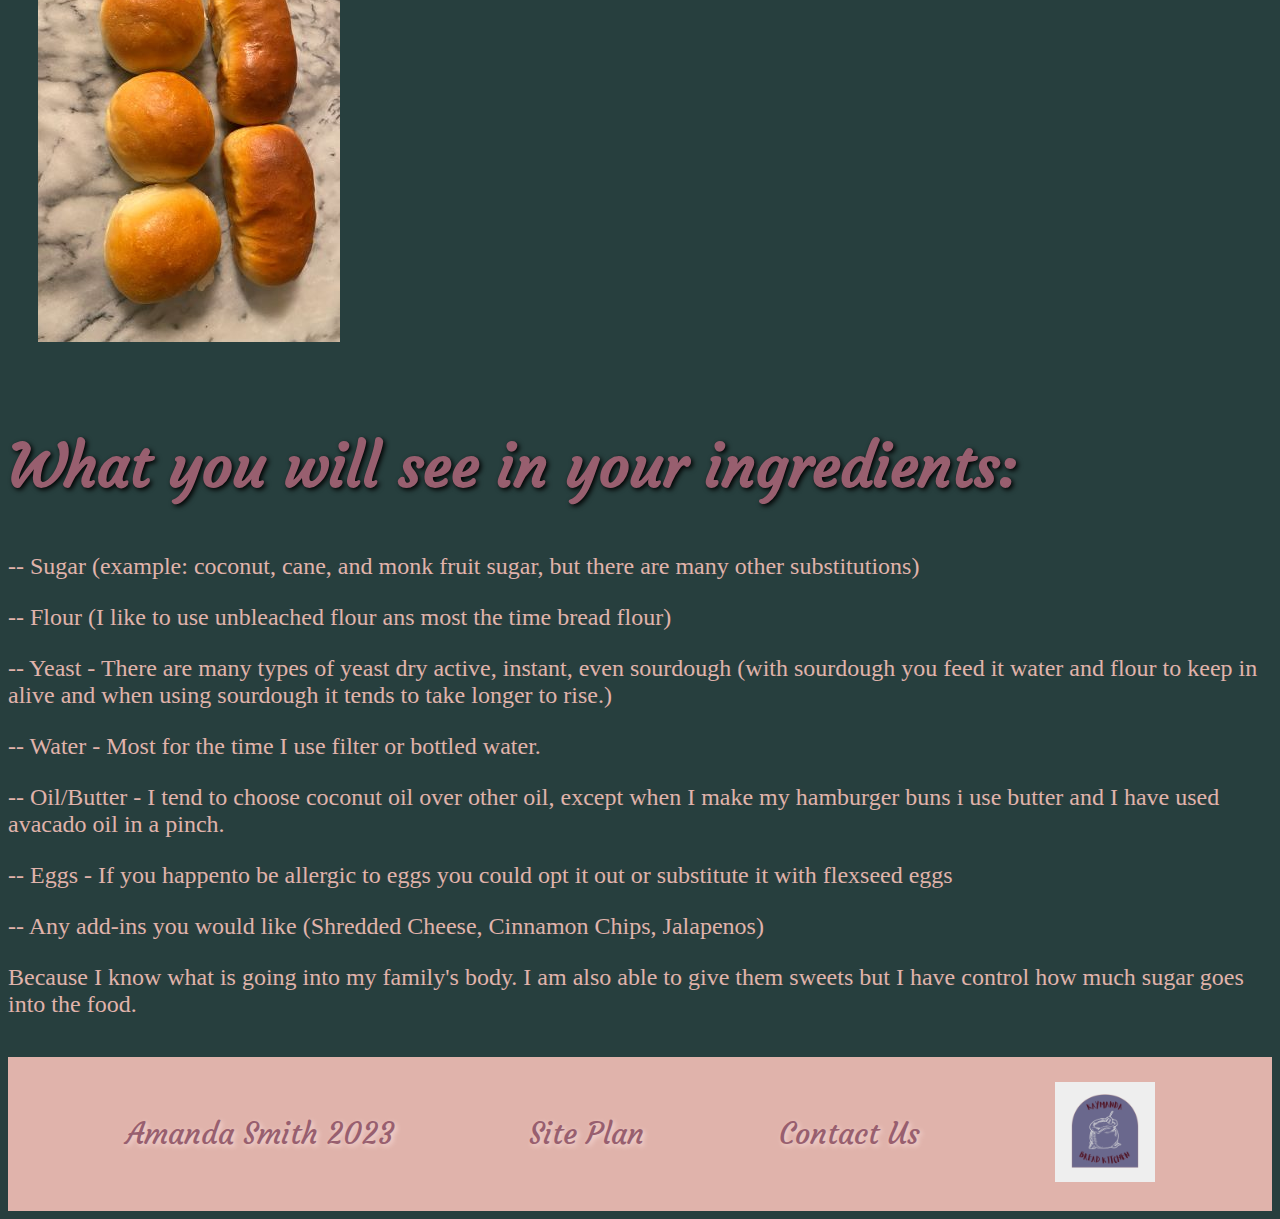
<file: bread4benefits/benefits.html>
<!DOCTYPE html>
<html lang="en">
<head>
    <meta charset="UTF-8">
    <meta name="viewport" content="width=device-width, initial-scale=1.0">
    <title>Kaymanda Bread Kitchen</title>
    <link rel="stylesheet" href="styles/style.css">
</head>
<body>
    <div id="content">
        <header>
            <a id="logo_link" href ="index.html">
             <img class="logo" src="images/kaymandalogo.png" alt="Kaymanda Logo">
            </a>
         <nav>
             <a href="index.html">Home</a>
                <a href="bakedgoods.html">Baked Goods</a>
            <a href="benefits.html">Benefits</a>
            <a href="contactus.html">Contact Us</a>
         </nav>
        </header>
    </div>
    <div id="hero">
         <section id="hero-msg">
             <h1 class="home-title">Kaymanda Bread Kitchen</h1>
         </section>
    </div>
    <main>
        <section class="msg-benefits">
            <h4>Benefits</h4>
            <p>Benefits to making your our baked good from home. First you know what is going into your food and there really isn’t any extra things in it that you found in the store and mass production baked goods so in turn you know what is going into your body as well. Second, homemade just tastes better. In recent years it seems like farmers markets and people selling their homemade baked goods have been on the rise. Third, you tend to not get that bloating sick feeling after you eat something you’ve made over want you have eaten from a box store. Four, it’s more cost effective if buy the main ingredients for bread dough, i.e. flour, oil, yeast and even salt in bulk you can make multiply things. I for one go through a 25lb bag of flour every 1-2 months but with that I can provide my family with bread, sweets and much more. I want to share the benefits I have seen in my family and myself in the last six years of making homemade baked goods over always buying from the store. You may think it’s hard to do but trust me it is easier than you think, and you can even have your children help which is an added benefit because they are learning a new skill.</p>
            <img class="rolls" src="images/cinnamon_rolls_dough.jpg" alt="cinnamon rolls dough">
            <img class="cinnamon" src="images/bakedcinnamon_rolls.jpg" alt="baked cinnamon rolls">
            <img class="minirolls" src="images/miniloavesandrolls.jpg" alt="mini loaves and rolls">
            <h2>What you will see in your ingredients:</h2>
            <p>-- Sugar (example: coconut, cane, and monk fruit sugar, but there are many other substitutions)</p>
            <p>-- Flour (I like to use unbleached flour ans most the time bread flour)</p>
            <p>-- Yeast - There are many types of yeast dry active, instant, even sourdough (with sourdough you feed it water and flour to keep in alive and when using sourdough it tends to take longer to rise.)</p>
            <p>-- Water - Most for the time I use filter or bottled water. </p>
            <p>-- Oil/Butter - I tend to choose coconut oil over other oil, except when I make my hamburger buns i use butter and I have used avacado oil in a pinch. </p>
            <p>-- Eggs - If you happento be allergic to eggs you could opt it out or substitute it with flexseed eggs</p>
            <p>-- Any add-ins you would like (Shredded Cheese, Cinnamon Chips, Jalapenos)</p>
            <p>Because I know what is going into my family's body. I am also able to give them sweets but I have control how much sugar goes into the food.</p>
        </section>

    </main>
    <footer>
        <p>Amanda Smith 2023</p>
        <p><a href="site-plan.html">Site Plan</a></p>
        <p><a href="contactus.html">Contact Us</a></p>
        <a id="icon" href ="index.html">
            <img class="icon" src="images/kaymandalogo.png" alt="Kaymanda icon">
       </a>
    </footer>
</body>
</html>
</file>
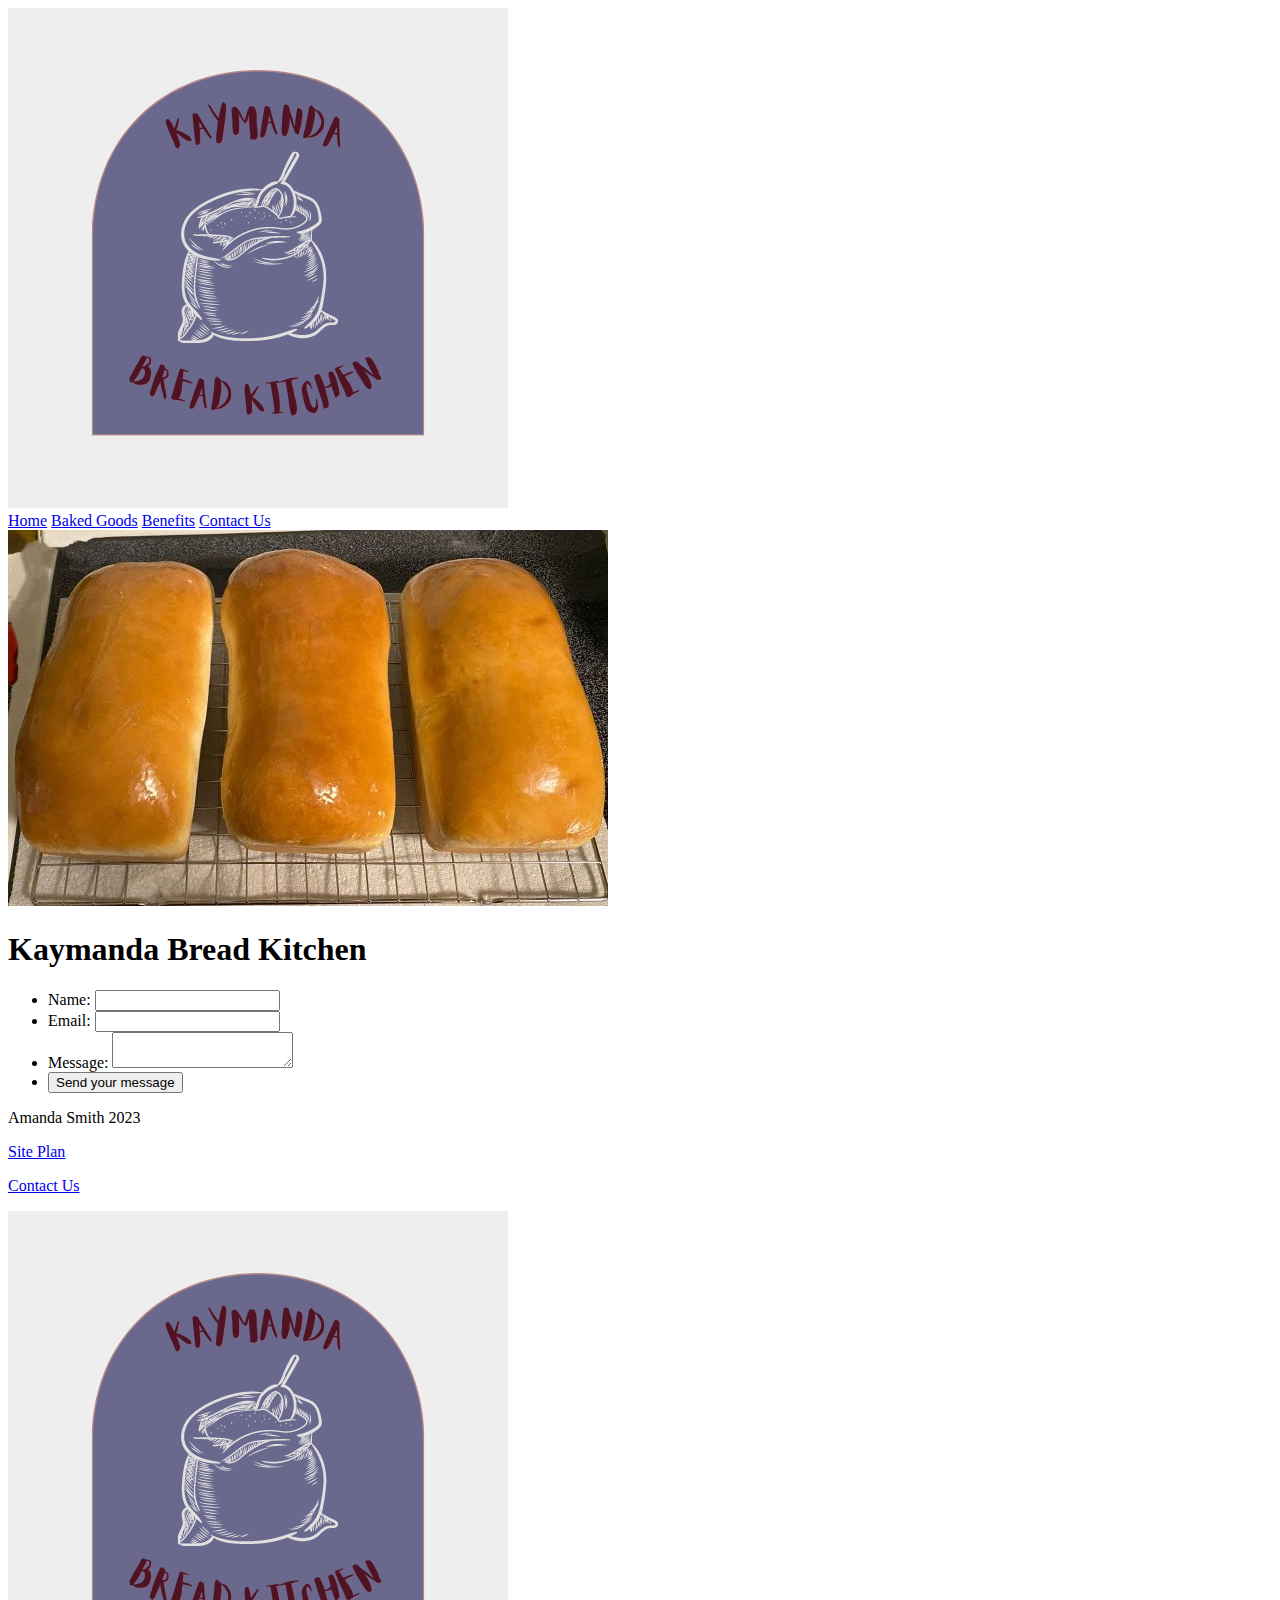
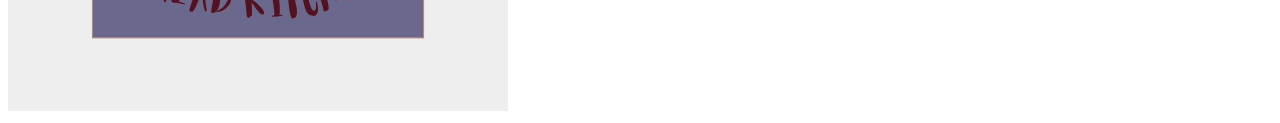
<file: bread4benefits/contactus.html>
<!DOCTYPE html>
<html lang="en">
<head>
    <meta charset="UTF-8">
    <meta name="viewport" content="width=device-width, initial-scale=1.0">
    <title>Kaymanda Bread Kitchen</title>
</head>
<body>
    <div id="content">
        <header>
            <a id="logo_link" href ="index.html">
             <img class="logo" src="images/kaymandalogo.png" alt="Kaymanda Logo">
            </a>
         <nav>
             <a href="index.html">Home</a>
                <a href="bakedgoods.html">Baked Goods</a>
            <a href="benefits.html">Benefits</a>
            <a href="contactus.html">Contact Us</a>
         </nav>
        </header>
    <div id="hero">
         <div id="hero-box">
             <img id="hero-img" src="images/three_loaves.jpg" alt="Three Bread Loaves">
         </div>
         <section id="hero-msg">
              <h1 class="home-title">Kaymanda Bread Kitchen</h1>
        </section>
    </div>
    <main>
        <div id="feedback"></div>
        <form action ="/my-handling-form-page" method="post">
            <ul>
                <li>
                   <label for="name">Name:</label>
                   <input type="text" id="name" name="user_name"/> 
                </li>
                <li>
                    <label for="mail">Email:</label>
                    <input type="email" id="mail" name="user_email"/>
                </li>
                <li>
                    <label for="msg">Message:</label>
                    <textarea id="msg" name="user_message"></textarea>
                </li>
                <li class="button">
                    <button type="submit">Send your message</button>
                </li>
            </ul>
        </form>
        <script>
            // get the feedback div element so we can do something with it.
            const feedbackElement = document.getElementById('feedback');
            // get the form so we can read what was entered in it.
            const formElement = document.forms[0];
            // add a 'listener' to wait for a submission of our form. When that happens run the code below.
            formElement.addEventListener('submit', function(e) {
                // stop the form from doing the default action.
                e.preventDefault();
                // set the contents of our feedback element to a message letting the user know the form was submitted successfully. Notice that we pull the name that was entered in the form to personalize the message!
                feedbackElement.innerHTML = 'Hello '+ formElement.user_name.value +'! Thank you for your message. We will get back with you as soon as possible!';
                // make the feedback element visible.
                feedbackElement.style.display = "block";
                // add a class to move everything down so our message doesn't cover it.
                document.body.classList.toggle('moveDown');
            });
        </script>
   </main>
    <footer>
        <p>Amanda Smith 2023</p>
        <p><a href="site-plan.html">Site Plan</a></p>
        <p><a href="contactus.html">Contact Us</a></p>
        <a id="icon" href ="index.html">
            <img class="icon" src="images/kaymandalogo.png" alt="Kaymanda icon">
       </a>
    </footer>
</body>
</html>
</file>
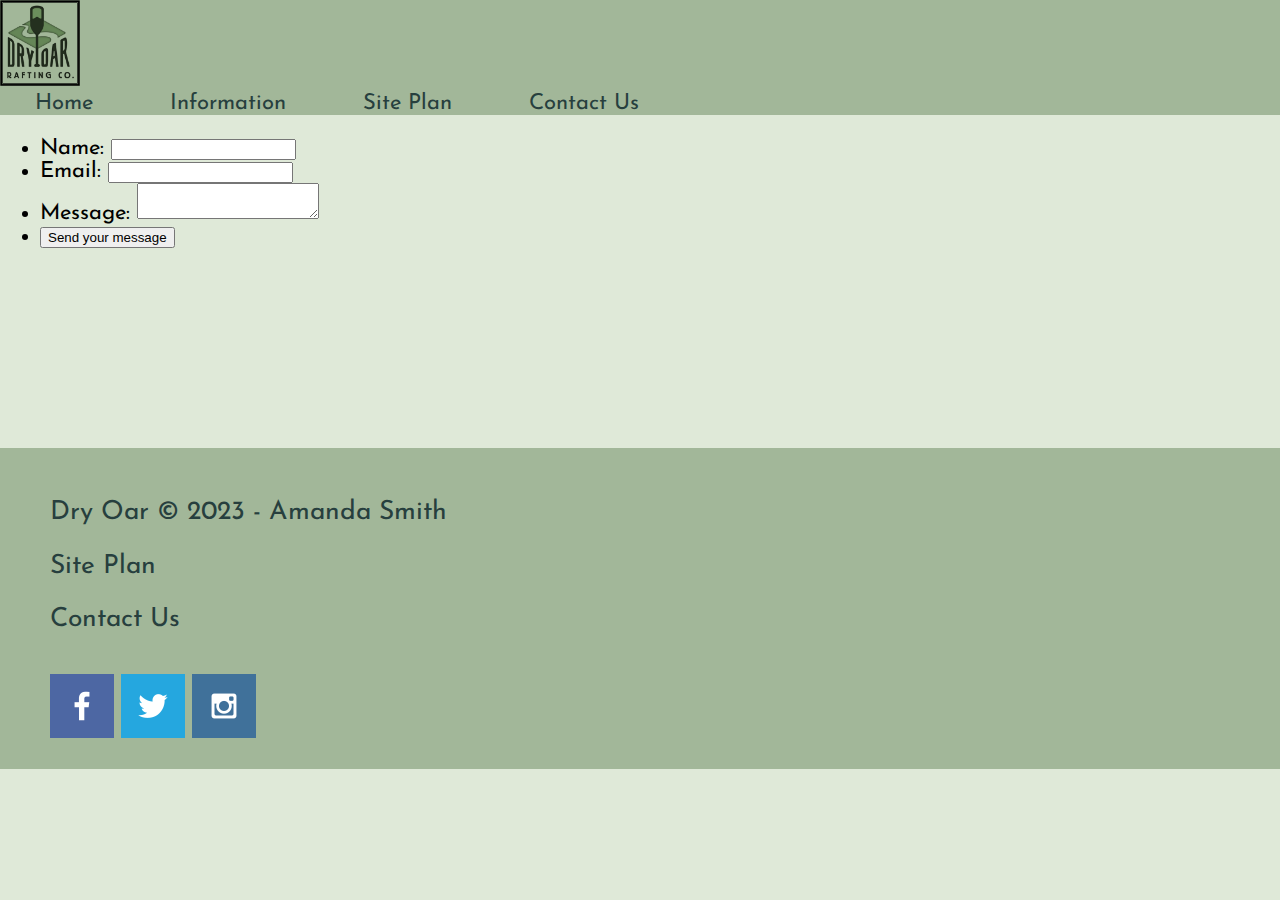
<file: wwr/contactus.html>
<!DOCTYPE html>
<html lang="en">
<head>
    <meta charset="UTF-8">
    <meta http-equiv="X-UA-Compatible" content="IE=edge">
    <meta name="viewport" content="width=device-width, initial-scale=1.0">
    <title>Contact Us</title>
    <link rel="stylesheet" href="styles/style.css">
</head>
<body>
    <div id="content">
        <header>
            <a id="logo_link" href ="index.html">
             <img class="logo" src="images/dryoarlogo.png" alt="Dry Oar Logo">
            </a>
         <nav>
             <a href="index.html">Home</a>
                <a href="information.html">Information</a>
            <a href="site-plan-rafting.html">Site Plan</a>
            <a href="contactus.html">Contact Us</a>
         </nav>
        </header> 
   <main>
        <div id="feedback"></div>
        <form action ="/my-handling-form-page" method="post">
            <ul>
                <li>
                   <label for="name">Name:</label>
                   <input type="text" id="name" name="user_name"/> 
                </li>
                <li>
                    <label for="mail">Email:</label>
                    <input type="email" id="mail" name="user_email"/>
                </li>
                <li>
                    <label for="msg">Message:</label>
                    <textarea id="msg" name="user_message"></textarea>
                </li>
                <li class="button">
                    <button type="submit">Send your message</button>
                </li>
            </ul>
        </form>
        <script>
            // get the feedback div element so we can do something with it.
            const feedbackElement = document.getElementById('feedback');
            // get the form so we can read what was entered in it.
            const formElement = document.forms[0];
            // add a 'listener' to wait for a submission of our form. When that happens run the code below.
            formElement.addEventListener('submit', function(e) {
                // stop the form from doing the default action.
                e.preventDefault();
                // set the contents of our feedback element to a message letting the user know the form was submitted successfully. Notice that we pull the name that was entered in the form to personalize the message!
                feedbackElement.innerHTML = 'Hello '+ formElement.user_name.value +'! Thank you for your message. We will get back with you as soon as possible!';
                // make the feedback element visible.
                feedbackElement.style.display = "block";
                // add a class to move everything down so our message doesn't cover it.
                document.body.classList.toggle('moveDown');
            });
        </script>
   </main>
        <footer>
            <p>Dry Oar &copy; 2023 - Amanda Smith</p>
            <p><a href="site-plan-rafting.html">Site Plan</a></p>
            <p><a href="contactus.html">Contact Us</a></p>
            <div class="social">
                <a href="https://facebook.com" target="_blank">
                    <img src="images/facebook.png" alt="fb icon">
                </a>
                <a href="https://twitter.com" target="_blank">
                    <img src="images/twitter.png" alt="twitter icon">
                </a>
                <a href="https://instagram.com" target="_blank">
                     <img src="images/instagram.png" alt="instagram icon">
                </a>
            </div>
        </footer>
    </div>
</body>
</html>
</file>
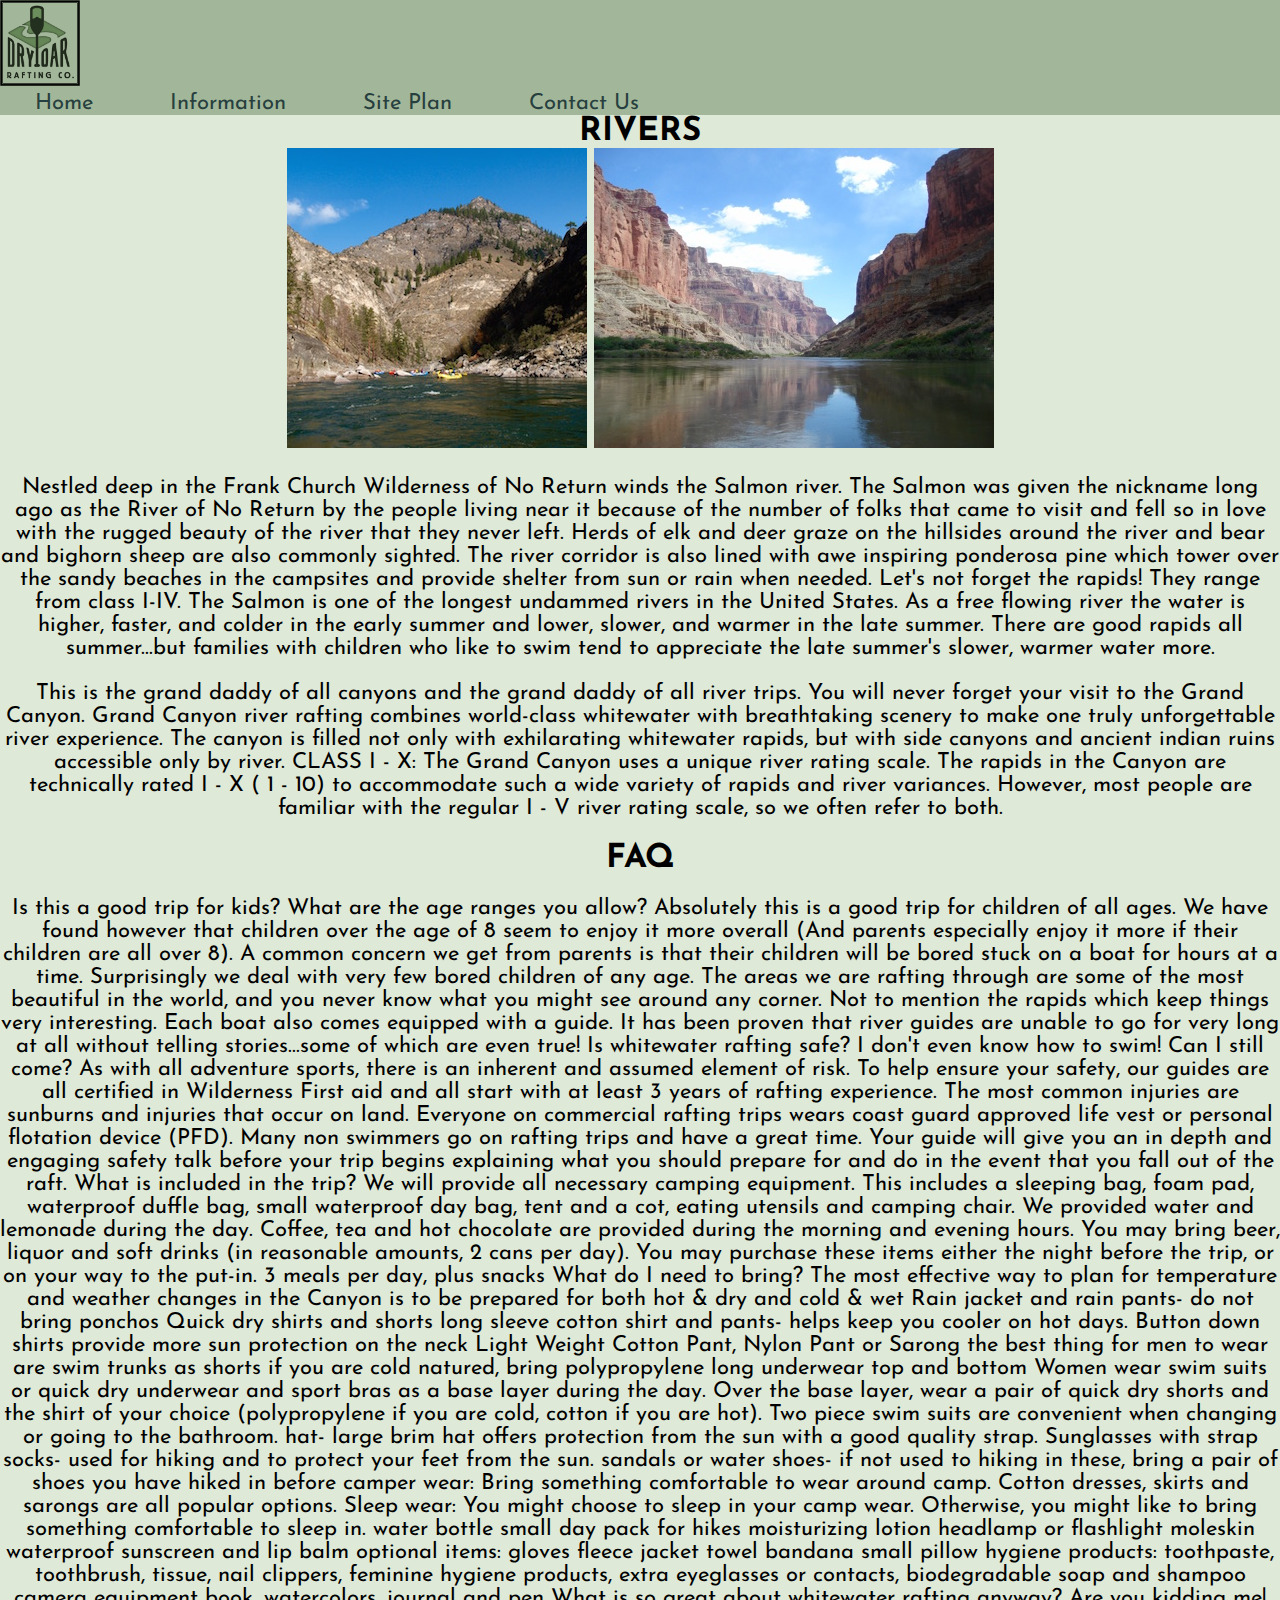
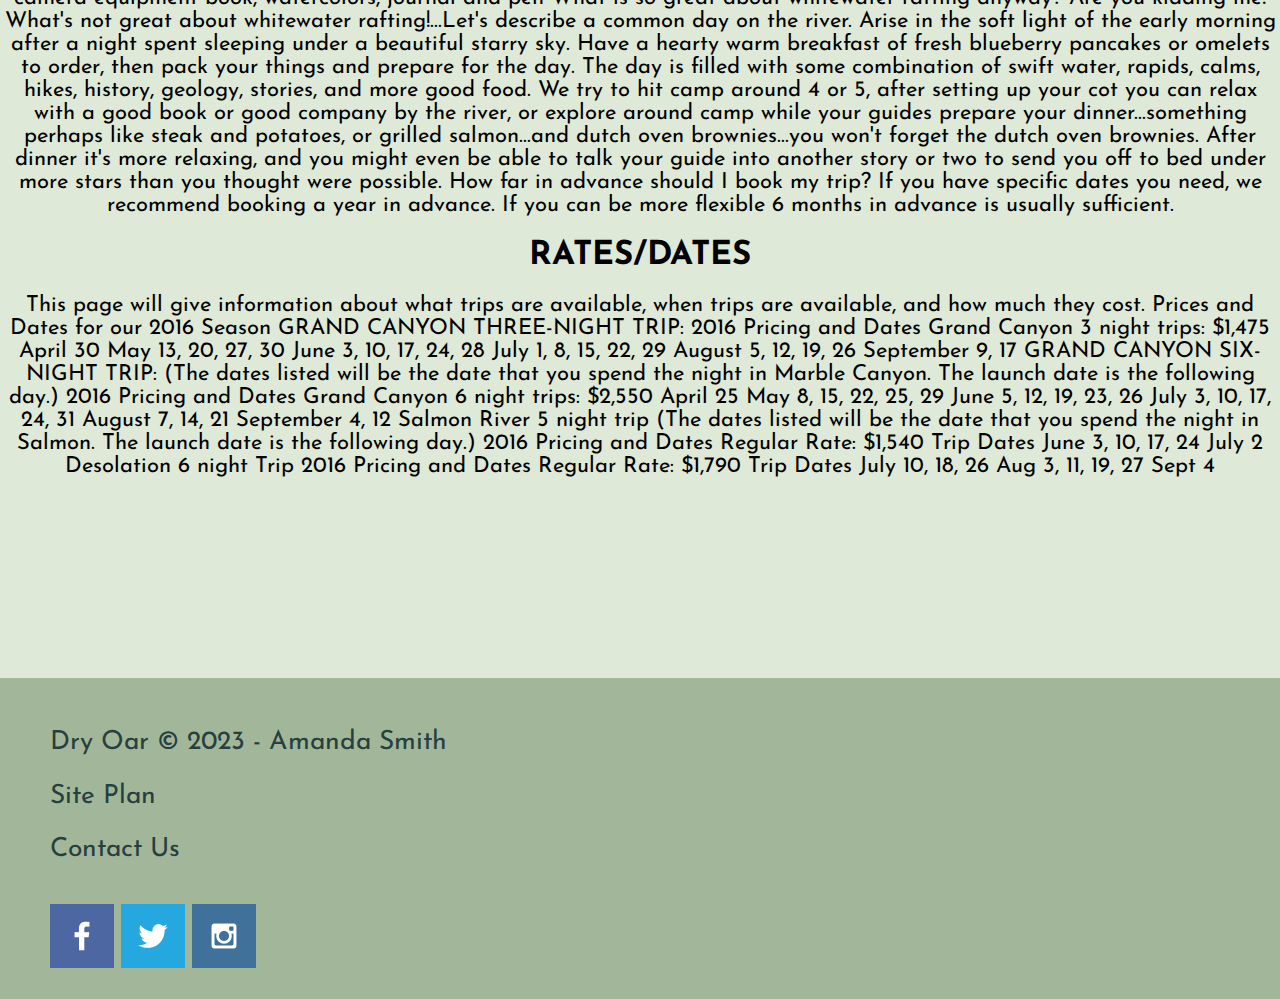
<file: wwr/information.html>
<!DOCTYPE html>
<html lang="en">
<head>
    <meta charset="UTF-8">
    <meta http-equiv="X-UA-Compatible" content="IE=edge">
    <meta name="viewport" content="width=device-width, initial-scale=1.0">
    <title>Whitewater Rafting Vacations | Dry Oar Boating | Home</title>
    <link rel="stylesheet" href="styles/style.css">
</head>
<body>
    <div id="content">
        <header>
            <a id="logo_link" href ="index.html">
             <img class="logo" src="images/dryoarlogo.png" alt="Dry Oar Logo">
            </a>
         <nav>
             <a href="index.html">Home</a>
                <a href="information.html">Information</a>
            <a href="site-plan-rafting.html">Site Plan</a>
            <a href="contactus.html">Contact Us</a>
         </nav>
        </header> 
   <main class="info-grid">
        <section class="page-rivers">
            <h2>RIVERS</h2>
            <img class="salmon-img" src="images/salmon-interest.jpg" alt="salmon river">
            <img class="narrow-img" src="images/river-narrow.jpg" alt="narrow river">
            <p>Nestled deep in the Frank Church Wilderness of No Return winds the Salmon river. The Salmon was given the nickname long ago as the River of No Return by the people living near it because of the number of folks that came to visit and fell so in love with the rugged beauty of the river that they never left.

                Herds of elk and deer graze on the hillsides around the river and bear and bighorn sheep are also commonly sighted. The river corridor is also lined with awe inspiring ponderosa pine which tower over the sandy beaches in the campsites and provide shelter from sun or rain when needed.
                
                Let's not forget the rapids! They range from class I-IV. The Salmon is one of the longest undammed rivers in the United States. As a free flowing river the water is higher, faster, and colder in the early summer and lower, slower, and warmer in the late summer. There are good rapids all summer...but families with children who like to swim tend to appreciate the late summer's slower, warmer water more.</p>
            <p>This is the grand daddy of all canyons and the grand daddy of all river trips. You will never forget your visit to the Grand Canyon.

                Grand Canyon river rafting combines world-class whitewater with breathtaking scenery to make one truly unforgettable river experience. The canyon is filled not only with exhilarating whitewater rapids, but with side canyons and ancient indian ruins accessible only by river.
                
                CLASS I - X: The Grand Canyon uses a unique river rating scale. The rapids in the Canyon are technically rated I - X ( 1 - 10) to accommodate such a wide variety of rapids and river variances. However, most people are familiar with the regular I - V river rating scale, so we often refer to both.</p>
        </section>
        <section class="faq-card">
            <h2>FAQ</h2>
            <p>Is this a good trip for kids? What are the age ranges you allow?
                Absolutely this is a good trip for children of all ages. We have found however that children over the age of 8 seem to enjoy it more overall (And parents especially enjoy it more if their children are all over 8). A common concern we get from parents is that their children will be bored stuck on a boat for hours at a time. Surprisingly we deal with very few bored children of any age. The areas we are rafting through are some of the most beautiful in the world, and you never know what you might see around any corner. Not to mention the rapids which keep things very interesting. Each boat also comes equipped with a guide. It has been proven that river guides are unable to go for very long at all without telling stories...some of which are even true!
                Is whitewater rafting safe? I don't even know how to swim! Can I still come?
                As with all adventure sports, there is an inherent and assumed element of risk. To help ensure your safety, our guides are all certified in Wilderness First aid and all start with at least 3 years of rafting experience. The most common injuries are sunburns and injuries that occur on land.
                Everyone on commercial rafting trips wears coast guard approved life vest or personal flotation device (PFD). Many non swimmers go on rafting trips and have a great time. Your guide will give you an in depth and engaging safety talk before your trip begins explaining what you should prepare for and do in the event that you fall out of the raft.
                What is included in the trip?
                We will provide all necessary camping equipment. This includes a sleeping bag, foam pad, waterproof duffle bag, small waterproof day bag, tent and a cot, eating utensils and camping chair.
                We provided water and lemonade during the day. Coffee, tea and hot chocolate are provided during the morning and evening hours. You may bring beer, liquor and soft drinks (in reasonable amounts, 2 cans per day). You may purchase these items either the night before the trip, or on your way to the put-in. 3 meals per day, plus snacks
                What do I need to bring?
                The most effective way to plan for temperature and weather changes in the Canyon is to be prepared for both hot & dry and cold & wet Rain jacket and rain pants- do not bring ponchos Quick dry shirts and shorts long sleeve cotton shirt and pants- helps keep you cooler on hot days. Button down shirts provide more sun protection on the neck Light Weight Cotton Pant, Nylon Pant or Sarong the best thing for men to wear are swim trunks as shorts if you are cold natured, bring polypropylene long underwear top and bottom Women wear swim suits or quick dry underwear and sport bras as a base layer during the day. Over the base layer, wear a pair of quick dry shorts and the shirt of your choice (polypropylene if you are cold, cotton if you are hot). Two piece swim suits are convenient when changing or going to the bathroom. hat- large brim hat offers protection from the sun with a good quality strap. Sunglasses with strap socks- used for hiking and to protect your feet from the sun. sandals or water shoes- if not used to hiking in these, bring a pair of shoes you have hiked in before camper wear: Bring something comfortable to wear around camp. Cotton dresses, skirts and sarongs are all popular options. Sleep wear: You might choose to sleep in your camp wear. Otherwise, you might like to bring something comfortable to sleep in. water bottle small day pack for hikes moisturizing lotion headlamp or flashlight moleskin waterproof sunscreen and lip balm optional items: gloves fleece jacket towel bandana small pillow hygiene products: toothpaste, toothbrush, tissue, nail clippers, feminine hygiene products, extra eyeglasses or contacts, biodegradable soap and shampoo camera equipment book, watercolors, journal and pen
                What is so great about whitewater rafting anyway?
                Are you kidding me! What's not great about whitewater rafting!...Let's describe a common day on the river.
                Arise in the soft light of the early morning after a night spent sleeping under a beautiful starry sky. Have a hearty warm breakfast of fresh blueberry pancakes or omelets to order, then pack your things and prepare for the day. The day is filled with some combination of swift water, rapids, calms, hikes, history, geology, stories, and more good food. We try to hit camp around 4 or 5, after setting up your cot you can relax with a good book or good company by the river, or explore around camp while your guides prepare your dinner...something perhaps like steak and potatoes, or grilled salmon...and dutch oven brownies...you won't forget the dutch oven brownies. After dinner it's more relaxing, and you might even be able to talk your guide into another story or two to send you off to bed under more stars than you thought were possible.
                How far in advance should I book my trip?
                If you have specific dates you need, we recommend booking a year in advance. If you can be more flexible 6 months in advance is usually sufficient.</p>
        </section>
        <section class="rates-card">
            <h2>RATES/DATES</h2>
            <p>This page will give information about what trips are available, when trips are available, and how much they cost.

                Prices and Dates for our 2016 Season
                GRAND CANYON THREE-NIGHT TRIP: 2016 Pricing and Dates Grand Canyon 3 night trips: $1,475 April 30 May 13, 20, 27, 30 June 3, 10, 17, 24, 28 July 1, 8, 15, 22, 29 August 5, 12, 19, 26 September 9, 17
                GRAND CANYON SIX-NIGHT TRIP: (The dates listed will be the date that you spend the night in Marble Canyon. The launch date is the following day.) 2016 Pricing and Dates Grand Canyon 6 night trips: $2,550 April 25 May 8, 15, 22, 25, 29 June 5, 12, 19, 23, 26 July 3, 10, 17, 24, 31 August 7, 14, 21 September 4, 12
                Salmon River 5 night trip (The dates listed will be the date that you spend the night in Salmon. The launch date is the following day.) 2016 Pricing and Dates Regular Rate: $1,540 Trip Dates June 3, 10, 17, 24 July 2
                Desolation 6 night Trip 2016 Pricing and Dates Regular Rate: $1,790 Trip Dates July 10, 18, 26 Aug 3, 11, 19, 27 Sept 4</p>
        </section>
   </main>
        <footer>
            <p>Dry Oar &copy; 2023 - Amanda Smith</p>
            <p><a href="site-plan-rafting.html">Site Plan</a></p>
            <p><a href="contactus.html">Contact Us</a></p>
            <div class="social">
                <a href="https://facebook.com" target="_blank">
                    <img src="images/facebook.png" alt="fb icon">
                </a>
                <a href="https://twitter.com" target="_blank">
                    <img src="images/twitter.png" alt="twitter icon">
                </a>
                <a href="https://instagram.com" target="_blank">
                     <img src="images/instagram.png" alt="instagram icon">
                </a>
            </div>
        </footer>
    </div>
</body>
</html>
</file>
<file: bread4benefits/styles/style.css>
@import url('https://fonts.googleapis.com/css2?family=Caveat&family=Courgette&family=Tinos&display=swap');
#content {
    max-width: 1600px;
    margin: 0 auto;
   
}
#logo_link {
    padding-top: 5px;
    justify-self: center;
    align-self: center;
}
.logo {
    width: 80px;
}
header {
    display: grid;
    grid-template-columns: 150px auto;
    background-color: #e0b3ab;
}
nav a {
    font-family: Courgette;
    text-align: center;
    color:#985f6f;
    text-decoration: none;
    padding: 35px;
    font-size: 30px;
    text-shadow: 2px 2px 5px #f7dad7;
}
nav {
    display: flex;
    justify-content: space-around;
}
nav a:hover {
    background-color: #e0e0e0;
    color: #985f6f; 
}
#hero {
    display: grid;
    grid-template-columns: 1fr 3fr 1fr;
    margin-top: -100px;
}
#hero-box {
    grid-column: 1/4;
    grid-row: 1/3;
    z-index: -1;
}
#hero-img {
    width: 100%;
}
#hero-msg {
    grid-column: 2/3;
    grid-row: 1/2;
    margin-top: 100px;
}
#hero-msg h1, #hero-msg h4 {
    text-align: center;
}
body {
    background-color: #273f3e;
}
.home-title {
    font-family: Courgette;
    font-size: 5em;
    margin-top: 10px;
    color:#985f6f;
    text-shadow: 2px 2px 5px black;
}
h4, h2 {
    color:#985f6f;
    font-family: Courgette, Caveat, sans-serif;
    font-size: 2.5em;
    text-shadow: 2px 2px 5px black;
}
.msg p {
    font-family: Tinos, Caveat, sans-serif;
    font-size: 1.5em;
    padding-bottom: 15px;
    color:#e0b3ab;
    
}
main section img {
    box-sizing: border-box;
    margin: 30px;
}

footer {
    background-color: #e0b3ab;
    color:#985f6f;
    padding: 25px 50px;
    display: flex;
    justify-content: space-around;
    align-items: center;
}
footer a {
    text-decoration: none;
    color:#985f6f;
}
footer a:hover {
    background-color: #e0b3ab;
    color: #985f6f;
}
footer p{
    font-family: Courgette;
    font-size: 30px;
    text-shadow: 2px 2px 5px #f7dad7;
}
footer p a:hover {
    text-decoration: underline;
}
footer .icon {
    width: 100px;
}
/*Baked Goods Page*/
.msg-goods p {
    font-family: Tinos, Caveat, sans-serif;
    font-size: 1.5em;
    padding-bottom: 15px;
    color:#e0b3ab;
    
}

/*Benefits Page*/
.msg-benefits {
    font-family: Tinos, Caveat, sans-serif;
    font-size: 1.5em;
    padding-bottom: 15px;
    color:#e0b3ab; 
}


/*contactus.html*/
form {
    margin: 0 auto;
    width: 400px;
    padding: 1em;
    border: 1px solid #985f6f;
    border-radius: 2em;
}
ul {
    list-style: none;
    padding: 0;
    margin: 0;
}
form li + li {
    margin-top: 2em;
}
label {
    display:inline-block;
    width: 90px;
    text-align: right;
    color:#e0b3ab;
}
input, textarea {
    font: 1em sans-serif;
    width: 300px;
    box-sizing: border-box;
    border: 2px solid #985f6f;
}
input:focus,textarea {
    border-color: #985f6f;
}
textarea {
    vertical-align: top;
    height: 5em;
}
.button {
    padding-left: 90px;
    color:#985f6f;
}
button {
    margin-left: 0.5em;
    color:#985f6f;
}
#feedback {
    background-color:antiquewhite;
    position: absolute;
    top: 0;
    left: 0;
    right: 0;
    padding: .5em;
    display: none;
}
.moveDown {
    margin-top: 3em;
}
</file>
<file: wwr/styles/style.css>
@import url('https://fonts.googleapis.com/css2?family=Josefin+Sans&family=Slackey&display=swap');
#content {
    max-width: 1600px;
    margin: 0 auto;
}
nav a{
    text-align: center;
    color:#273f3e;
    text-decoration: none;
    padding: 35px;
}
#hero-msg h1, #hero-msg h4 {
    text-align: center;
}
.button-box {
    text-align: center;
}
main section {
    text-align: center;
}
main section img {
    box-sizing: border-box;
}
#background {
    height: 725px;
    margin-bottom: 100px;
}
.logo {
    width: 80px;
}
.icon {
    width: 80px;
    padding-top: 10px;
}
#logo_link {
    padding-top: 5px;
}
#hero-img {
    width: 100%;
}
body {
    background-color: #dfe9d8;
    font-family: "Josefin Sans", Helvetica, sans-serif;
    font-size: 22px;
    margin: 0;
    padding: 0;
}
h2 {
    margin: 0;
}
header {
    background-color: #a2b799;
}
nav a:hover {
    background-color: #273f3e;
    color: #dfe9d8; 
}
.home-title {
    font-family: Slackey;
    font-size: 2em;
    margin-top: 10px;
    color:#273f3e;
}
h4 {
    color:#273f3e;
}
.book, .join {
    text-decoration: none;
    font-size: 18px;
    padding: 15px 30px;
    margin-top: 50px;
    border-radius: 5px;
    background-color: #607f52;
    color:#222e50
}
.book:hover, .join:hover {
    background-color: #273f3e;
    color:#dfe9d8;
}
#background {
    background-color: #607f52;
}
.msg {
    background-color :#a2b799;
    line-height: 1.5em;
    padding: 35px;
    margin-top: 150px;
}
.msg h2 {
    font-family: Slackey, sans-serif;
    color: #273f3e;
}
.msg p {
    font-family: "Josefin Sans", Helvetica, sans-serif;
    font-size: .8em;
    padding-bottom: 15px;
    color:#273f3e;
}
.rivers-card, .camping-card, .rapids-card {
    margin: 200px 0;
}
.card-img {
    border: 10px solid #222e50;
}
footer {
    margin-top: 200px;
    padding: 25px 50px;
    background-color: #a2b799;
    color:#273f3e;
}
footer a {
    text-decoration: none;
    color:#273f3e;
}
footer a:hover {
    color:#273f3e;
}
footer p{
    font-size: 1.2em;
}
footer p a:hover {
    text-decoration: underline;
}
footer .social img {
    padding-top: 15px;
}
</file>
<file: component.css>
/* The sidebar menu */
.sidenav {
    height: 100%; /* Full-height: remove this if you want "auto" height */
    width: 160px; /* Set the width of the sidebar */
    position: fixed; /* Fixed Sidebar (stay in place on scroll) */
    z-index: 1; /* Stay on top */
    top: 0; /* Stay at the top */
    left: 0;
    background-color: #111; /* Black */
    overflow-x: hidden; /* Disable horizontal scroll */
    padding-top: 20px;
  }
  
  /* The navigation menu links */
  .sidenav a {
    padding: 6px 8px 6px 16px;
    text-decoration: none;
    font-size: 25px;
    color: #818181;
    display: block;
  }
  
  /* When you mouse over the navigation links, change their color */
  .sidenav a:hover {
    color: #f1f1f1;
  }
  
  /* Style page content */
  .main {
    margin-left: 160px; /* Same as the width of the sidebar */
    padding: 0px 10px;
  }
  
  /* On smaller screens, where height is less than 450px, change the style of the sidebar (less padding and a smaller font size) */
  @media screen and (max-height: 450px) {
    .sidenav {padding-top: 15px;}
    .sidenav a {font-size: 18px;}
  }
</file>
<file: positionstyles.css>
/* CSS - Name: "positionstyles.css" */
/* Activity 1 styles */
.content1 {
    /* This is the parent of the activity 1 boxes. */
    display: grid;
    grid-template-columns: 1fr 1fr;
    justify-items: center;
    gap: 20px;
  }
  .red1 { 
    width: 100%; 
    height: 100px; 
    background-color: red;
    grid-column: 1/3; 
  
  } 
  .green1 {
    width: 200px; 
    height: 200px; 
    background-color: green; 
  
  } 
  .yellow1 {
    width: 200px; 
    height: 200px; 
    background-color: gold; 
  } 
  .blue1 {
    width: 100%; 
    height: 100px; 
    background-color: blue; 
    grid-column: 1/3;
  } 
  /* Activity 2 styles */ 
  .content2 {
    /* This is the parent of the activity 2 boxes. */
      display: grid;
      grid-template-columns: 50px 50px 50px 50px 50px;

  }
  .red2 {
    width: 100px; 
    height: 100px; 
    background-color: red; 
    grid-column: 1/ span 2;
    grid-row: 1/ span 2;
  } 
  .green2 { 
    width: 100px; 
    height: 100px; 
    background-color: green;
    grid-column: 2/ span 2;
    grid-row: 2/ span 2; 
  } 
  .yellow2 {
    width: 100px; 
    height: 100px; 
    background-color: gold; 
    grid-column: 3/ span 3;
    grid-row: 3/ span 3;
  } 
  .blue2 {
    width: 100px; 
    height: 100px; 
    background-color: blue; 
    grid-column: 4/ span 4;
    grid-row: 4/ span 4;
  } 
  /* Activity 3 styles */ 
  .content3 {
    /* This is the parent of the activity 3 boxes. */
    display: grid;
    grid-template-columns: 50px 50px 50px 50px 50px;
    grid-column-gap:25px;
    
  }
  .red3 {
    width: 675px; 
    height: 100px; 
    background-color: red;
    grid-column:1/span 6 
  } 
  .green3 {
    width: 300px; 
    height: 200px; 
    background-color: green;
    grid-column: 1/3;
   
  } 
  .yellow3 {
    width: 300px; 
    height: 200px; 
    background-color: gold;
    grid-column: 6/6;

  } 
  .blue3 {
    width: 675px;
    height: 100px; 
    background-color: blue; 
    grid-column: 1/span 6;
    
  } 
  /* Activity 4 styles */ 
  .content4 {
    /* This is the parent of the activity 4 boxes. */
    height: 400px;
    display: grid;
    grid-template-columns: 1fr 1fr 1fr 1fr 4fr;

  }
  .red4 {
    width: 275px; 
    height: 400px; 
    background-color: red;
    grid-column: 1;
    grid-row: 1/span 6;

  } 
  .green4 {
    width: 275px; 
    height: 133px; 
    background-color: green;
    grid-column: 2;
    grid-row: 1;
  } 
  .yellow4 {
    width: 275px; 
    height: 133px; 
    background-color: gold;
    grid-column: 2;
    grid-row: 2; 
  } 
  .blue4 {
    width: 275px; 
    height: 133px; 
    background-color: blue;
    grid-column: 2; 
    grid-row: 3;
  } 
  /* Activity 5 styles */ 
  .content5 {
    /* This is the parent of the activity 5 boxes. */
    height: 400px;
    
  }
  .red5 { 
    width: 750px; 
    height: 100px; 
    background-color: red; 
  } 
  .green5 { 
    width: 200px; 
    height: 200px; 
    background-color: green;
    float: left; 
  
  } 
  .yellow5 {
    width: 750px; 
    height: 275px; 
    background-color: gold;
  } 
  .blue5 {
    width: 750px; 
    height: 100px; 
    background-color: blue;
     
  } 
  /* Activity 6 styles */ 
  .content6 {
    /* This is the parent of the activity 6 boxes. */
    display: grid;
    grid-template-columns: 50px 50px 50px 50px 50px 50px 50px 50px;
  }
  .red6 {
    width: 400px; 
    height: 200px; 
    background-color: red; 
    grid-column:1/span 5;
    grid-row:1/span 2;
  } 
  .green6 {
    width: 200px; 
    height: 200px; 
    background-color: green;
    grid-column:1/3;
    grid-row:5/7; 
    z-index: 1;
  } 
  .yellow6 {
    width: 275px; 
    height: 400px; 
    background-color: gold;
    grid-column: 7;
    grid-row:3/7; 
    z-index: 1;
  } 
  .blue6 {
    width: 400px; 
    height: 400px; 
    background-color: blue; 
    grid-column:3/5;
    grid-row:2/6;
  } 
  
  
  /* Do not make any changes below here */
  .activity {
    width: 70%; 
    margin: 20px auto; 
    font-family: Arial, sans-serif; 
    border: 1px solid black; 
    padding: 10px; 
    clear:both; 
    overflow: auto;
  } 
  
  .hint {
    border: 1px solid grey;
    background: #e0e0e0;
    padding: .5em;
    position: relative;
    margin: 1em 0;
  }
  .hint h3 {
    margin: 0;
  }
  .hint:hover {
    background: #d0d0d0;
  }
  .hint > div {
    display: none;
  }
  
  .hint input[type=checkbox] {
    position: absolute;
    width: 100%;
    height: 100%;
    opacity: 0;
    z-index: 1;
    cursor: pointer;
  }
  
  .hint input[type=checkbox]:checked ~ div {
    display: block;
  }
  
  .hint i {
    position: absolute;
    transform: translate(-6px, 0);
    margin-top: 16px;
    right: 10px;
    top: -3px;
  }
  .hint i:before, .hint i:after {
    content: "";
    position: absolute;
    background-color: black;
    width: 3px;
    height: 9px;
  }
  .hint i:before {
    transform: translate(2px, 0) rotate(45deg);
  }
  .hint i:after {
    transform: translate(-2px, 0) rotate(-45deg);
  }
  
  .hint input[type=checkbox]:checked ~ i:before {
    transform: translate(-2px, 0) rotate(45deg);
  }
  .hint input[type=checkbox]:checked ~ i:after {
    transform: translate(2px, 0) rotate(-45deg);
  }
  .hint a {
    position: relative;
    z-index: 1;
  }
</file>
